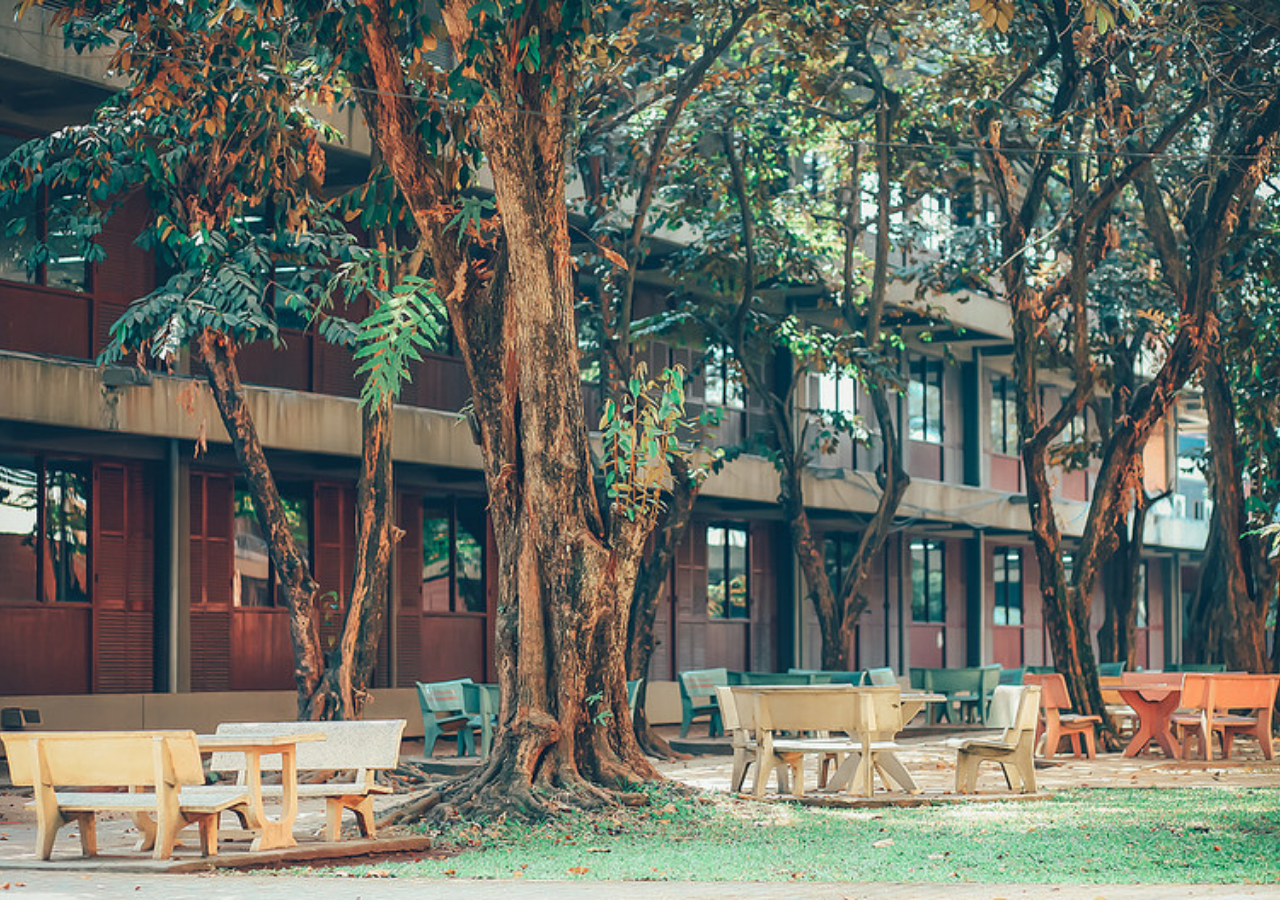
<file: src/index.html>
<html>

<head>
  <title>HCMUTE - Trường Đaị học Sư phạm Kỹ thuật</title>
  <link rel="shortcut icon" type="image/png" href="//hcmute.edu.vn/Resources/Imagephoto/logo.png" />
  <link href="//fonts.googleapis.com/css?family=Oswald:300" rel="stylesheet" type="text/css">
  <script src="https://code.jquery.com/jquery-3.2.1.min.js" integrity="sha256-hwg4gsxgFZhOsEEamdOYGBf13FyQuiTwlAQgxVSNgt4="
    crossorigin="anonymous"></script>
  <link href="https://maxcdn.bootstrapcdn.com/bootstrap/3.3.7/css/bootstrap.min.css" rel="stylesheet">
  <script type="text/javascript" src="https://connect.facebook.net/vi_VN/sdk.js"></script>
  <link type="text/css" rel="stylesheet" href="https://www.blogger.com/static/v1/widgets/124887373-widget_css_bundle.css">
  <link type="text/css" rel="stylesheet" href="https://www.blogger.com/dyn-css/authorization.css?targetBlogID=7631169550871736396&amp;zx=ced95ae3-0548-4db6-bb6b-0bf64b939d6b">
  <link rel="stylesheet" href="../assets/css/index.css">
  <style>
    .pagination .current {
      /*background: #222 !important;*/
      color: #fff !important;
      /*font-size: 14px !important;*/
      font-weight: bold;
      padding: 10px 15px !important;
    }

    .pagination li {
      /*padding: 10px 15px;*/
    }

    .pagination a {
      padding: 10px 15px !important;
      background-color: #AD4220 !important;
      font-weight: 700 !important;
      color: #fff !important;
    }

    .pagination a:hover {
      padding: 10px 15px !important;
      background: #222 !important;
      color: #fff !important;
    }

    .ngx-pagination {
      padding-left: 0px
    }
  </style>
</head>

<body>

  <main-root>
    <i class="fa fa-spinner" aria-hidden="true"></i>
  </main-root>
</body>

</html>
</file>
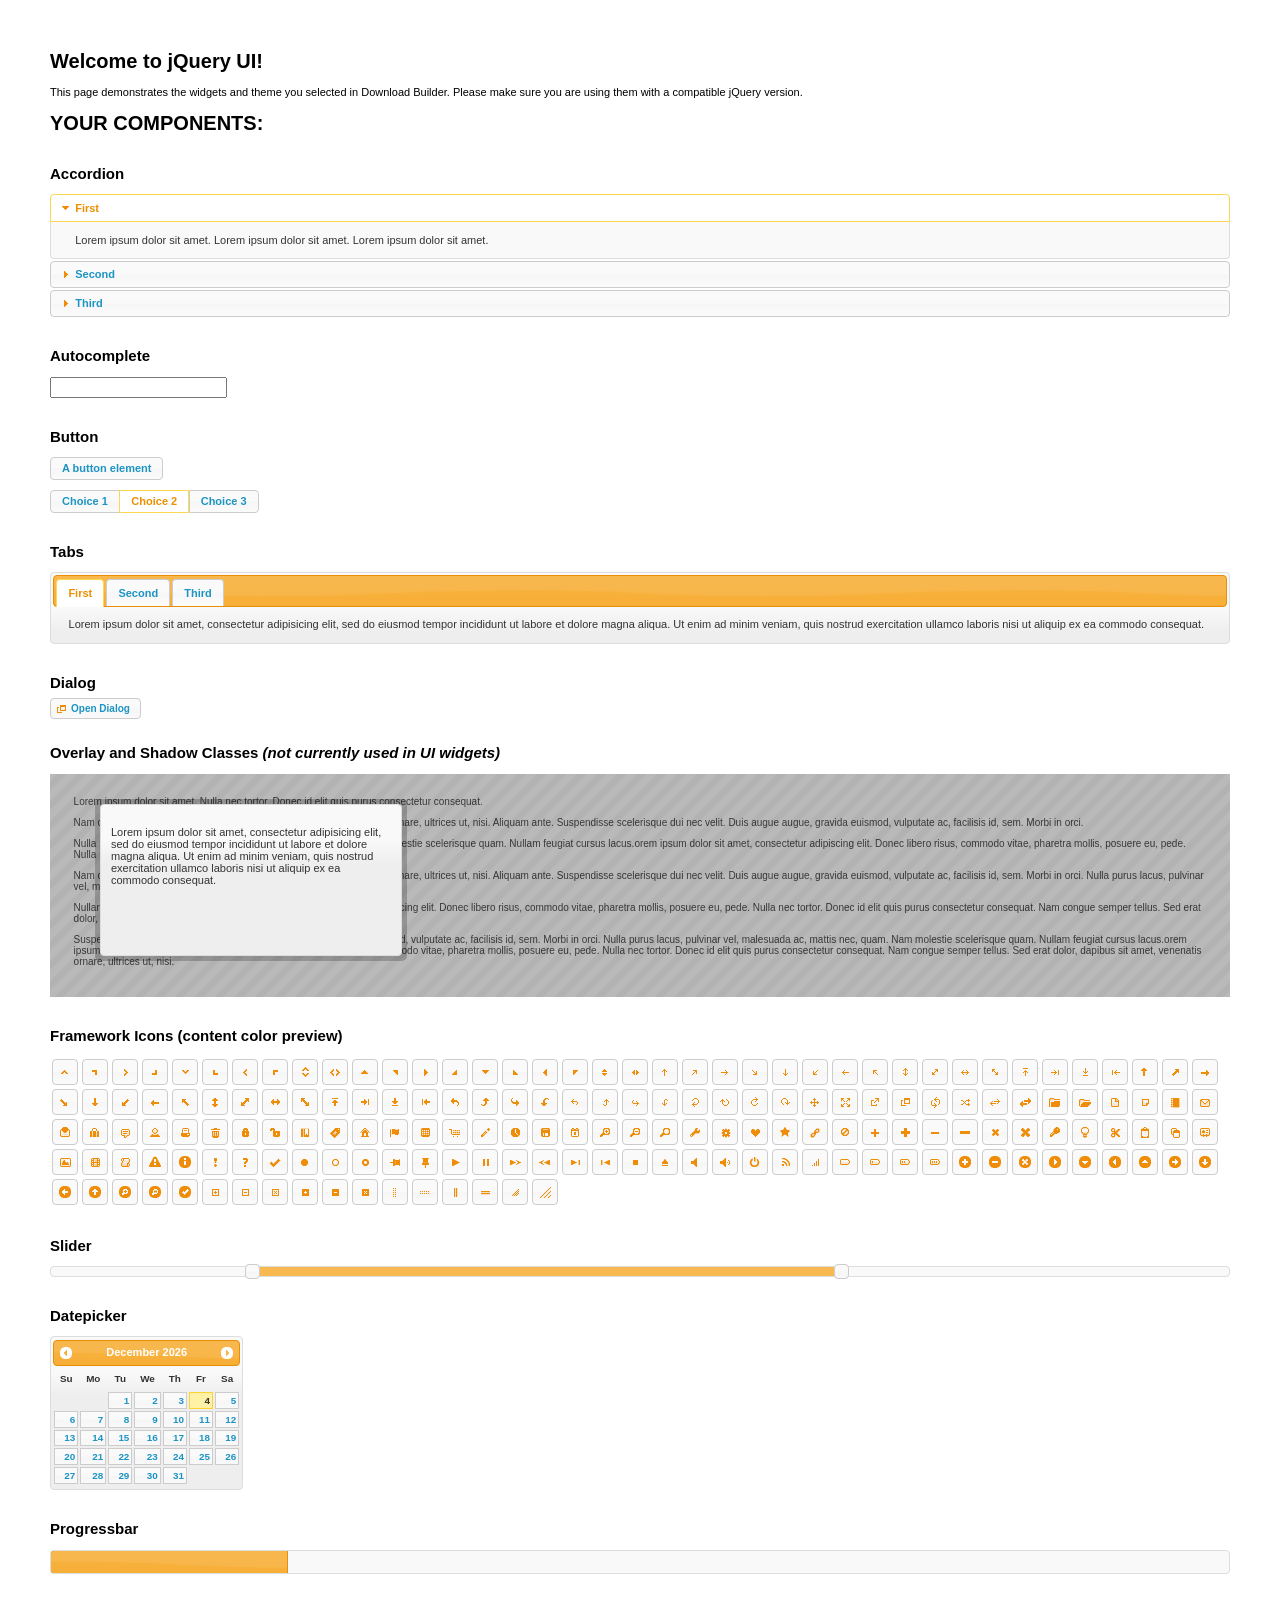
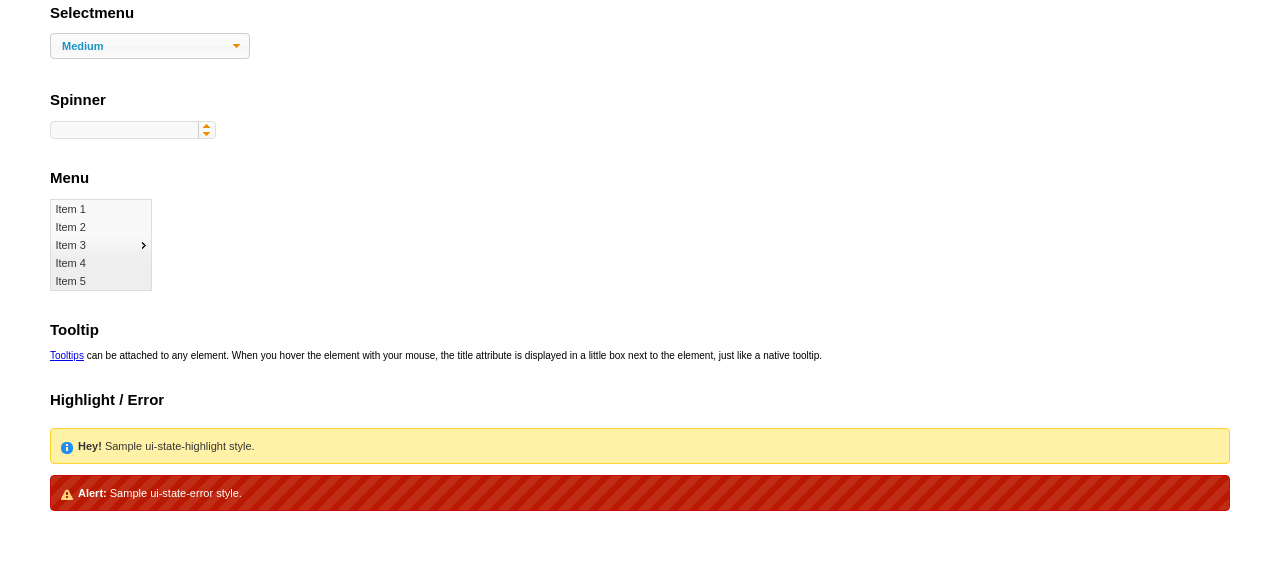
<file: assets/plugins/jquery-ui/index.html>
<!doctype html>
<html lang="us">
<head>
	<meta charset="utf-8">
	<title>jQuery UI Example Page</title>
	<link href="jquery-ui.css" rel="stylesheet">
	<style>
	body{
		font: 62.5% "Trebuchet MS", sans-serif;
		margin: 50px;
	}
	.demoHeaders {
		margin-top: 2em;
	}
	#dialog-link {
		padding: .4em 1em .4em 20px;
		text-decoration: none;
		position: relative;
	}
	#dialog-link span.ui-icon {
		margin: 0 5px 0 0;
		position: absolute;
		left: .2em;
		top: 50%;
		margin-top: -8px;
	}
	#icons {
		margin: 0;
		padding: 0;
	}
	#icons li {
		margin: 2px;
		position: relative;
		padding: 4px 0;
		cursor: pointer;
		float: left;
		list-style: none;
	}
	#icons span.ui-icon {
		float: left;
		margin: 0 4px;
	}
	.fakewindowcontain .ui-widget-overlay {
		position: absolute;
	}
	select {
		width: 200px;
	}
	</style>
</head>
<body>

<h1>Welcome to jQuery UI!</h1>

<div class="ui-widget">
	<p>This page demonstrates the widgets and theme you selected in Download Builder. Please make sure you are using them with a compatible jQuery version.</p>
</div>

<h1>YOUR COMPONENTS:</h1>


<!-- Accordion -->
<h2 class="demoHeaders">Accordion</h2>
<div id="accordion">
	<h3>First</h3>
	<div>Lorem ipsum dolor sit amet. Lorem ipsum dolor sit amet. Lorem ipsum dolor sit amet.</div>
	<h3>Second</h3>
	<div>Phasellus mattis tincidunt nibh.</div>
	<h3>Third</h3>
	<div>Nam dui erat, auctor a, dignissim quis.</div>
</div>



<!-- Autocomplete -->
<h2 class="demoHeaders">Autocomplete</h2>
<div>
	<input id="autocomplete" title="type &quot;a&quot;">
</div>



<!-- Button -->
<h2 class="demoHeaders">Button</h2>
<button id="button">A button element</button>
<form style="margin-top: 1em;">
	<div id="radioset">
		<input type="radio" id="radio1" name="radio"><label for="radio1">Choice 1</label>
		<input type="radio" id="radio2" name="radio" checked="checked"><label for="radio2">Choice 2</label>
		<input type="radio" id="radio3" name="radio"><label for="radio3">Choice 3</label>
	</div>
</form>



<!-- Tabs -->
<h2 class="demoHeaders">Tabs</h2>
<div id="tabs">
	<ul>
		<li><a href="#tabs-1">First</a></li>
		<li><a href="#tabs-2">Second</a></li>
		<li><a href="#tabs-3">Third</a></li>
	</ul>
	<div id="tabs-1">Lorem ipsum dolor sit amet, consectetur adipisicing elit, sed do eiusmod tempor incididunt ut labore et dolore magna aliqua. Ut enim ad minim veniam, quis nostrud exercitation ullamco laboris nisi ut aliquip ex ea commodo consequat.</div>
	<div id="tabs-2">Phasellus mattis tincidunt nibh. Cras orci urna, blandit id, pretium vel, aliquet ornare, felis. Maecenas scelerisque sem non nisl. Fusce sed lorem in enim dictum bibendum.</div>
	<div id="tabs-3">Nam dui erat, auctor a, dignissim quis, sollicitudin eu, felis. Pellentesque nisi urna, interdum eget, sagittis et, consequat vestibulum, lacus. Mauris porttitor ullamcorper augue.</div>
</div>



<!-- Dialog NOTE: Dialog is not generated by UI in this demo so it can be visually styled in themeroller-->
<h2 class="demoHeaders">Dialog</h2>
<p><a href="#" id="dialog-link" class="ui-state-default ui-corner-all"><span class="ui-icon ui-icon-newwin"></span>Open Dialog</a></p>

<h2 class="demoHeaders">Overlay and Shadow Classes <em>(not currently used in UI widgets)</em></h2>
<div style="position: relative; width: 96%; height: 200px; padding:1% 2%; overflow:hidden;" class="fakewindowcontain">
	<p>Lorem ipsum dolor sit amet,  Nulla nec tortor. Donec id elit quis purus consectetur consequat. </p><p>Nam congue semper tellus. Sed erat dolor, dapibus sit amet, venenatis ornare, ultrices ut, nisi. Aliquam ante. Suspendisse scelerisque dui nec velit. Duis augue augue, gravida euismod, vulputate ac, facilisis id, sem. Morbi in orci. </p><p>Nulla purus lacus, pulvinar vel, malesuada ac, mattis nec, quam. Nam molestie scelerisque quam. Nullam feugiat cursus lacus.orem ipsum dolor sit amet, consectetur adipiscing elit. Donec libero risus, commodo vitae, pharetra mollis, posuere eu, pede. Nulla nec tortor. Donec id elit quis purus consectetur consequat. </p><p>Nam congue semper tellus. Sed erat dolor, dapibus sit amet, venenatis ornare, ultrices ut, nisi. Aliquam ante. Suspendisse scelerisque dui nec velit. Duis augue augue, gravida euismod, vulputate ac, facilisis id, sem. Morbi in orci. Nulla purus lacus, pulvinar vel, malesuada ac, mattis nec, quam. Nam molestie scelerisque quam. </p><p>Nullam feugiat cursus lacus.orem ipsum dolor sit amet, consectetur adipiscing elit. Donec libero risus, commodo vitae, pharetra mollis, posuere eu, pede. Nulla nec tortor. Donec id elit quis purus consectetur consequat. Nam congue semper tellus. Sed erat dolor, dapibus sit amet, venenatis ornare, ultrices ut, nisi. Aliquam ante. </p><p>Suspendisse scelerisque dui nec velit. Duis augue augue, gravida euismod, vulputate ac, facilisis id, sem. Morbi in orci. Nulla purus lacus, pulvinar vel, malesuada ac, mattis nec, quam. Nam molestie scelerisque quam. Nullam feugiat cursus lacus.orem ipsum dolor sit amet, consectetur adipiscing elit. Donec libero risus, commodo vitae, pharetra mollis, posuere eu, pede. Nulla nec tortor. Donec id elit quis purus consectetur consequat. Nam congue semper tellus. Sed erat dolor, dapibus sit amet, venenatis ornare, ultrices ut, nisi. </p>

	<!-- ui-dialog -->
	<div class="ui-overlay"><div class="ui-widget-overlay"></div><div class="ui-widget-shadow ui-corner-all" style="width: 302px; height: 152px; position: absolute; left: 50px; top: 30px;"></div></div>
	<div style="position: absolute; width: 280px; height: 130px;left: 50px; top: 30px; padding: 10px;" class="ui-widget ui-widget-content ui-corner-all">
		<div class="ui-dialog-content ui-widget-content" style="background: none; border: 0;">
			<p>Lorem ipsum dolor sit amet, consectetur adipisicing elit, sed do eiusmod tempor incididunt ut labore et dolore magna aliqua. Ut enim ad minim veniam, quis nostrud exercitation ullamco laboris nisi ut aliquip ex ea commodo consequat.</p>
		</div>
	</div>

</div>

<!-- ui-dialog -->
<div id="dialog" title="Dialog Title">
	<p>Lorem ipsum dolor sit amet, consectetur adipisicing elit, sed do eiusmod tempor incididunt ut labore et dolore magna aliqua. Ut enim ad minim veniam, quis nostrud exercitation ullamco laboris nisi ut aliquip ex ea commodo consequat.</p>
</div>



<h2 class="demoHeaders">Framework Icons (content color preview)</h2>
<ul id="icons" class="ui-widget ui-helper-clearfix">
	<li class="ui-state-default ui-corner-all" title=".ui-icon-carat-1-n"><span class="ui-icon ui-icon-carat-1-n"></span></li>
	<li class="ui-state-default ui-corner-all" title=".ui-icon-carat-1-ne"><span class="ui-icon ui-icon-carat-1-ne"></span></li>
	<li class="ui-state-default ui-corner-all" title=".ui-icon-carat-1-e"><span class="ui-icon ui-icon-carat-1-e"></span></li>
	<li class="ui-state-default ui-corner-all" title=".ui-icon-carat-1-se"><span class="ui-icon ui-icon-carat-1-se"></span></li>
	<li class="ui-state-default ui-corner-all" title=".ui-icon-carat-1-s"><span class="ui-icon ui-icon-carat-1-s"></span></li>
	<li class="ui-state-default ui-corner-all" title=".ui-icon-carat-1-sw"><span class="ui-icon ui-icon-carat-1-sw"></span></li>
	<li class="ui-state-default ui-corner-all" title=".ui-icon-carat-1-w"><span class="ui-icon ui-icon-carat-1-w"></span></li>
	<li class="ui-state-default ui-corner-all" title=".ui-icon-carat-1-nw"><span class="ui-icon ui-icon-carat-1-nw"></span></li>
	<li class="ui-state-default ui-corner-all" title=".ui-icon-carat-2-n-s"><span class="ui-icon ui-icon-carat-2-n-s"></span></li>
	<li class="ui-state-default ui-corner-all" title=".ui-icon-carat-2-e-w"><span class="ui-icon ui-icon-carat-2-e-w"></span></li>
	<li class="ui-state-default ui-corner-all" title=".ui-icon-triangle-1-n"><span class="ui-icon ui-icon-triangle-1-n"></span></li>
	<li class="ui-state-default ui-corner-all" title=".ui-icon-triangle-1-ne"><span class="ui-icon ui-icon-triangle-1-ne"></span></li>
	<li class="ui-state-default ui-corner-all" title=".ui-icon-triangle-1-e"><span class="ui-icon ui-icon-triangle-1-e"></span></li>
	<li class="ui-state-default ui-corner-all" title=".ui-icon-triangle-1-se"><span class="ui-icon ui-icon-triangle-1-se"></span></li>
	<li class="ui-state-default ui-corner-all" title=".ui-icon-triangle-1-s"><span class="ui-icon ui-icon-triangle-1-s"></span></li>
	<li class="ui-state-default ui-corner-all" title=".ui-icon-triangle-1-sw"><span class="ui-icon ui-icon-triangle-1-sw"></span></li>
	<li class="ui-state-default ui-corner-all" title=".ui-icon-triangle-1-w"><span class="ui-icon ui-icon-triangle-1-w"></span></li>
	<li class="ui-state-default ui-corner-all" title=".ui-icon-triangle-1-nw"><span class="ui-icon ui-icon-triangle-1-nw"></span></li>
	<li class="ui-state-default ui-corner-all" title=".ui-icon-triangle-2-n-s"><span class="ui-icon ui-icon-triangle-2-n-s"></span></li>
	<li class="ui-state-default ui-corner-all" title=".ui-icon-triangle-2-e-w"><span class="ui-icon ui-icon-triangle-2-e-w"></span></li>
	<li class="ui-state-default ui-corner-all" title=".ui-icon-arrow-1-n"><span class="ui-icon ui-icon-arrow-1-n"></span></li>
	<li class="ui-state-default ui-corner-all" title=".ui-icon-arrow-1-ne"><span class="ui-icon ui-icon-arrow-1-ne"></span></li>
	<li class="ui-state-default ui-corner-all" title=".ui-icon-arrow-1-e"><span class="ui-icon ui-icon-arrow-1-e"></span></li>
	<li class="ui-state-default ui-corner-all" title=".ui-icon-arrow-1-se"><span class="ui-icon ui-icon-arrow-1-se"></span></li>
	<li class="ui-state-default ui-corner-all" title=".ui-icon-arrow-1-s"><span class="ui-icon ui-icon-arrow-1-s"></span></li>
	<li class="ui-state-default ui-corner-all" title=".ui-icon-arrow-1-sw"><span class="ui-icon ui-icon-arrow-1-sw"></span></li>
	<li class="ui-state-default ui-corner-all" title=".ui-icon-arrow-1-w"><span class="ui-icon ui-icon-arrow-1-w"></span></li>
	<li class="ui-state-default ui-corner-all" title=".ui-icon-arrow-1-nw"><span class="ui-icon ui-icon-arrow-1-nw"></span></li>
	<li class="ui-state-default ui-corner-all" title=".ui-icon-arrow-2-n-s"><span class="ui-icon ui-icon-arrow-2-n-s"></span></li>
	<li class="ui-state-default ui-corner-all" title=".ui-icon-arrow-2-ne-sw"><span class="ui-icon ui-icon-arrow-2-ne-sw"></span></li>
	<li class="ui-state-default ui-corner-all" title=".ui-icon-arrow-2-e-w"><span class="ui-icon ui-icon-arrow-2-e-w"></span></li>
	<li class="ui-state-default ui-corner-all" title=".ui-icon-arrow-2-se-nw"><span class="ui-icon ui-icon-arrow-2-se-nw"></span></li>
	<li class="ui-state-default ui-corner-all" title=".ui-icon-arrowstop-1-n"><span class="ui-icon ui-icon-arrowstop-1-n"></span></li>
	<li class="ui-state-default ui-corner-all" title=".ui-icon-arrowstop-1-e"><span class="ui-icon ui-icon-arrowstop-1-e"></span></li>
	<li class="ui-state-default ui-corner-all" title=".ui-icon-arrowstop-1-s"><span class="ui-icon ui-icon-arrowstop-1-s"></span></li>
	<li class="ui-state-default ui-corner-all" title=".ui-icon-arrowstop-1-w"><span class="ui-icon ui-icon-arrowstop-1-w"></span></li>
	<li class="ui-state-default ui-corner-all" title=".ui-icon-arrowthick-1-n"><span class="ui-icon ui-icon-arrowthick-1-n"></span></li>
	<li class="ui-state-default ui-corner-all" title=".ui-icon-arrowthick-1-ne"><span class="ui-icon ui-icon-arrowthick-1-ne"></span></li>
	<li class="ui-state-default ui-corner-all" title=".ui-icon-arrowthick-1-e"><span class="ui-icon ui-icon-arrowthick-1-e"></span></li>
	<li class="ui-state-default ui-corner-all" title=".ui-icon-arrowthick-1-se"><span class="ui-icon ui-icon-arrowthick-1-se"></span></li>
	<li class="ui-state-default ui-corner-all" title=".ui-icon-arrowthick-1-s"><span class="ui-icon ui-icon-arrowthick-1-s"></span></li>
	<li class="ui-state-default ui-corner-all" title=".ui-icon-arrowthick-1-sw"><span class="ui-icon ui-icon-arrowthick-1-sw"></span></li>
	<li class="ui-state-default ui-corner-all" title=".ui-icon-arrowthick-1-w"><span class="ui-icon ui-icon-arrowthick-1-w"></span></li>
	<li class="ui-state-default ui-corner-all" title=".ui-icon-arrowthick-1-nw"><span class="ui-icon ui-icon-arrowthick-1-nw"></span></li>
	<li class="ui-state-default ui-corner-all" title=".ui-icon-arrowthick-2-n-s"><span class="ui-icon ui-icon-arrowthick-2-n-s"></span></li>
	<li class="ui-state-default ui-corner-all" title=".ui-icon-arrowthick-2-ne-sw"><span class="ui-icon ui-icon-arrowthick-2-ne-sw"></span></li>
	<li class="ui-state-default ui-corner-all" title=".ui-icon-arrowthick-2-e-w"><span class="ui-icon ui-icon-arrowthick-2-e-w"></span></li>
	<li class="ui-state-default ui-corner-all" title=".ui-icon-arrowthick-2-se-nw"><span class="ui-icon ui-icon-arrowthick-2-se-nw"></span></li>
	<li class="ui-state-default ui-corner-all" title=".ui-icon-arrowthickstop-1-n"><span class="ui-icon ui-icon-arrowthickstop-1-n"></span></li>
	<li class="ui-state-default ui-corner-all" title=".ui-icon-arrowthickstop-1-e"><span class="ui-icon ui-icon-arrowthickstop-1-e"></span></li>
	<li class="ui-state-default ui-corner-all" title=".ui-icon-arrowthickstop-1-s"><span class="ui-icon ui-icon-arrowthickstop-1-s"></span></li>
	<li class="ui-state-default ui-corner-all" title=".ui-icon-arrowthickstop-1-w"><span class="ui-icon ui-icon-arrowthickstop-1-w"></span></li>
	<li class="ui-state-default ui-corner-all" title=".ui-icon-arrowreturnthick-1-w"><span class="ui-icon ui-icon-arrowreturnthick-1-w"></span></li>
	<li class="ui-state-default ui-corner-all" title=".ui-icon-arrowreturnthick-1-n"><span class="ui-icon ui-icon-arrowreturnthick-1-n"></span></li>
	<li class="ui-state-default ui-corner-all" title=".ui-icon-arrowreturnthick-1-e"><span class="ui-icon ui-icon-arrowreturnthick-1-e"></span></li>
	<li class="ui-state-default ui-corner-all" title=".ui-icon-arrowreturnthick-1-s"><span class="ui-icon ui-icon-arrowreturnthick-1-s"></span></li>
	<li class="ui-state-default ui-corner-all" title=".ui-icon-arrowreturn-1-w"><span class="ui-icon ui-icon-arrowreturn-1-w"></span></li>
	<li class="ui-state-default ui-corner-all" title=".ui-icon-arrowreturn-1-n"><span class="ui-icon ui-icon-arrowreturn-1-n"></span></li>
	<li class="ui-state-default ui-corner-all" title=".ui-icon-arrowreturn-1-e"><span class="ui-icon ui-icon-arrowreturn-1-e"></span></li>
	<li class="ui-state-default ui-corner-all" title=".ui-icon-arrowreturn-1-s"><span class="ui-icon ui-icon-arrowreturn-1-s"></span></li>
	<li class="ui-state-default ui-corner-all" title=".ui-icon-arrowrefresh-1-w"><span class="ui-icon ui-icon-arrowrefresh-1-w"></span></li>
	<li class="ui-state-default ui-corner-all" title=".ui-icon-arrowrefresh-1-n"><span class="ui-icon ui-icon-arrowrefresh-1-n"></span></li>
	<li class="ui-state-default ui-corner-all" title=".ui-icon-arrowrefresh-1-e"><span class="ui-icon ui-icon-arrowrefresh-1-e"></span></li>
	<li class="ui-state-default ui-corner-all" title=".ui-icon-arrowrefresh-1-s"><span class="ui-icon ui-icon-arrowrefresh-1-s"></span></li>
	<li class="ui-state-default ui-corner-all" title=".ui-icon-arrow-4"><span class="ui-icon ui-icon-arrow-4"></span></li>
	<li class="ui-state-default ui-corner-all" title=".ui-icon-arrow-4-diag"><span class="ui-icon ui-icon-arrow-4-diag"></span></li>
	<li class="ui-state-default ui-corner-all" title=".ui-icon-extlink"><span class="ui-icon ui-icon-extlink"></span></li>
	<li class="ui-state-default ui-corner-all" title=".ui-icon-newwin"><span class="ui-icon ui-icon-newwin"></span></li>
	<li class="ui-state-default ui-corner-all" title=".ui-icon-refresh"><span class="ui-icon ui-icon-refresh"></span></li>
	<li class="ui-state-default ui-corner-all" title=".ui-icon-shuffle"><span class="ui-icon ui-icon-shuffle"></span></li>
	<li class="ui-state-default ui-corner-all" title=".ui-icon-transfer-e-w"><span class="ui-icon ui-icon-transfer-e-w"></span></li>
	<li class="ui-state-default ui-corner-all" title=".ui-icon-transferthick-e-w"><span class="ui-icon ui-icon-transferthick-e-w"></span></li>
	<li class="ui-state-default ui-corner-all" title=".ui-icon-folder-collapsed"><span class="ui-icon ui-icon-folder-collapsed"></span></li>
	<li class="ui-state-default ui-corner-all" title=".ui-icon-folder-open"><span class="ui-icon ui-icon-folder-open"></span></li>
	<li class="ui-state-default ui-corner-all" title=".ui-icon-document"><span class="ui-icon ui-icon-document"></span></li>
	<li class="ui-state-default ui-corner-all" title=".ui-icon-document-b"><span class="ui-icon ui-icon-document-b"></span></li>
	<li class="ui-state-default ui-corner-all" title=".ui-icon-note"><span class="ui-icon ui-icon-note"></span></li>
	<li class="ui-state-default ui-corner-all" title=".ui-icon-mail-closed"><span class="ui-icon ui-icon-mail-closed"></span></li>
	<li class="ui-state-default ui-corner-all" title=".ui-icon-mail-open"><span class="ui-icon ui-icon-mail-open"></span></li>
	<li class="ui-state-default ui-corner-all" title=".ui-icon-suitcase"><span class="ui-icon ui-icon-suitcase"></span></li>
	<li class="ui-state-default ui-corner-all" title=".ui-icon-comment"><span class="ui-icon ui-icon-comment"></span></li>
	<li class="ui-state-default ui-corner-all" title=".ui-icon-person"><span class="ui-icon ui-icon-person"></span></li>
	<li class="ui-state-default ui-corner-all" title=".ui-icon-print"><span class="ui-icon ui-icon-print"></span></li>
	<li class="ui-state-default ui-corner-all" title=".ui-icon-trash"><span class="ui-icon ui-icon-trash"></span></li>
	<li class="ui-state-default ui-corner-all" title=".ui-icon-locked"><span class="ui-icon ui-icon-locked"></span></li>
	<li class="ui-state-default ui-corner-all" title=".ui-icon-unlocked"><span class="ui-icon ui-icon-unlocked"></span></li>
	<li class="ui-state-default ui-corner-all" title=".ui-icon-bookmark"><span class="ui-icon ui-icon-bookmark"></span></li>
	<li class="ui-state-default ui-corner-all" title=".ui-icon-tag"><span class="ui-icon ui-icon-tag"></span></li>
	<li class="ui-state-default ui-corner-all" title=".ui-icon-home"><span class="ui-icon ui-icon-home"></span></li>
	<li class="ui-state-default ui-corner-all" title=".ui-icon-flag"><span class="ui-icon ui-icon-flag"></span></li>
	<li class="ui-state-default ui-corner-all" title=".ui-icon-calculator"><span class="ui-icon ui-icon-calculator"></span></li>
	<li class="ui-state-default ui-corner-all" title=".ui-icon-cart"><span class="ui-icon ui-icon-cart"></span></li>
	<li class="ui-state-default ui-corner-all" title=".ui-icon-pencil"><span class="ui-icon ui-icon-pencil"></span></li>
	<li class="ui-state-default ui-corner-all" title=".ui-icon-clock"><span class="ui-icon ui-icon-clock"></span></li>
	<li class="ui-state-default ui-corner-all" title=".ui-icon-disk"><span class="ui-icon ui-icon-disk"></span></li>
	<li class="ui-state-default ui-corner-all" title=".ui-icon-calendar"><span class="ui-icon ui-icon-calendar"></span></li>
	<li class="ui-state-default ui-corner-all" title=".ui-icon-zoomin"><span class="ui-icon ui-icon-zoomin"></span></li>
	<li class="ui-state-default ui-corner-all" title=".ui-icon-zoomout"><span class="ui-icon ui-icon-zoomout"></span></li>
	<li class="ui-state-default ui-corner-all" title=".ui-icon-search"><span class="ui-icon ui-icon-search"></span></li>
	<li class="ui-state-default ui-corner-all" title=".ui-icon-wrench"><span class="ui-icon ui-icon-wrench"></span></li>
	<li class="ui-state-default ui-corner-all" title=".ui-icon-gear"><span class="ui-icon ui-icon-gear"></span></li>
	<li class="ui-state-default ui-corner-all" title=".ui-icon-heart"><span class="ui-icon ui-icon-heart"></span></li>
	<li class="ui-state-default ui-corner-all" title=".ui-icon-star"><span class="ui-icon ui-icon-star"></span></li>
	<li class="ui-state-default ui-corner-all" title=".ui-icon-link"><span class="ui-icon ui-icon-link"></span></li>
	<li class="ui-state-default ui-corner-all" title=".ui-icon-cancel"><span class="ui-icon ui-icon-cancel"></span></li>
	<li class="ui-state-default ui-corner-all" title=".ui-icon-plus"><span class="ui-icon ui-icon-plus"></span></li>
	<li class="ui-state-default ui-corner-all" title=".ui-icon-plusthick"><span class="ui-icon ui-icon-plusthick"></span></li>
	<li class="ui-state-default ui-corner-all" title=".ui-icon-minus"><span class="ui-icon ui-icon-minus"></span></li>
	<li class="ui-state-default ui-corner-all" title=".ui-icon-minusthick"><span class="ui-icon ui-icon-minusthick"></span></li>
	<li class="ui-state-default ui-corner-all" title=".ui-icon-close"><span class="ui-icon ui-icon-close"></span></li>
	<li class="ui-state-default ui-corner-all" title=".ui-icon-closethick"><span class="ui-icon ui-icon-closethick"></span></li>
	<li class="ui-state-default ui-corner-all" title=".ui-icon-key"><span class="ui-icon ui-icon-key"></span></li>
	<li class="ui-state-default ui-corner-all" title=".ui-icon-lightbulb"><span class="ui-icon ui-icon-lightbulb"></span></li>
	<li class="ui-state-default ui-corner-all" title=".ui-icon-scissors"><span class="ui-icon ui-icon-scissors"></span></li>
	<li class="ui-state-default ui-corner-all" title=".ui-icon-clipboard"><span class="ui-icon ui-icon-clipboard"></span></li>
	<li class="ui-state-default ui-corner-all" title=".ui-icon-copy"><span class="ui-icon ui-icon-copy"></span></li>
	<li class="ui-state-default ui-corner-all" title=".ui-icon-contact"><span class="ui-icon ui-icon-contact"></span></li>
	<li class="ui-state-default ui-corner-all" title=".ui-icon-image"><span class="ui-icon ui-icon-image"></span></li>
	<li class="ui-state-default ui-corner-all" title=".ui-icon-video"><span class="ui-icon ui-icon-video"></span></li>
	<li class="ui-state-default ui-corner-all" title=".ui-icon-script"><span class="ui-icon ui-icon-script"></span></li>
	<li class="ui-state-default ui-corner-all" title=".ui-icon-alert"><span class="ui-icon ui-icon-alert"></span></li>
	<li class="ui-state-default ui-corner-all" title=".ui-icon-info"><span class="ui-icon ui-icon-info"></span></li>
	<li class="ui-state-default ui-corner-all" title=".ui-icon-notice"><span class="ui-icon ui-icon-notice"></span></li>
	<li class="ui-state-default ui-corner-all" title=".ui-icon-help"><span class="ui-icon ui-icon-help"></span></li>
	<li class="ui-state-default ui-corner-all" title=".ui-icon-check"><span class="ui-icon ui-icon-check"></span></li>
	<li class="ui-state-default ui-corner-all" title=".ui-icon-bullet"><span class="ui-icon ui-icon-bullet"></span></li>
	<li class="ui-state-default ui-corner-all" title=".ui-icon-radio-off"><span class="ui-icon ui-icon-radio-off"></span></li>
	<li class="ui-state-default ui-corner-all" title=".ui-icon-radio-on"><span class="ui-icon ui-icon-radio-on"></span></li>
	<li class="ui-state-default ui-corner-all" title=".ui-icon-pin-w"><span class="ui-icon ui-icon-pin-w"></span></li>
	<li class="ui-state-default ui-corner-all" title=".ui-icon-pin-s"><span class="ui-icon ui-icon-pin-s"></span></li>
	<li class="ui-state-default ui-corner-all" title=".ui-icon-play"><span class="ui-icon ui-icon-play"></span></li>
	<li class="ui-state-default ui-corner-all" title=".ui-icon-pause"><span class="ui-icon ui-icon-pause"></span></li>
	<li class="ui-state-default ui-corner-all" title=".ui-icon-seek-next"><span class="ui-icon ui-icon-seek-next"></span></li>
	<li class="ui-state-default ui-corner-all" title=".ui-icon-seek-prev"><span class="ui-icon ui-icon-seek-prev"></span></li>
	<li class="ui-state-default ui-corner-all" title=".ui-icon-seek-end"><span class="ui-icon ui-icon-seek-end"></span></li>
	<li class="ui-state-default ui-corner-all" title=".ui-icon-seek-first"><span class="ui-icon ui-icon-seek-first"></span></li>
	<li class="ui-state-default ui-corner-all" title=".ui-icon-stop"><span class="ui-icon ui-icon-stop"></span></li>
	<li class="ui-state-default ui-corner-all" title=".ui-icon-eject"><span class="ui-icon ui-icon-eject"></span></li>
	<li class="ui-state-default ui-corner-all" title=".ui-icon-volume-off"><span class="ui-icon ui-icon-volume-off"></span></li>
	<li class="ui-state-default ui-corner-all" title=".ui-icon-volume-on"><span class="ui-icon ui-icon-volume-on"></span></li>
	<li class="ui-state-default ui-corner-all" title=".ui-icon-power"><span class="ui-icon ui-icon-power"></span></li>
	<li class="ui-state-default ui-corner-all" title=".ui-icon-signal-diag"><span class="ui-icon ui-icon-signal-diag"></span></li>
	<li class="ui-state-default ui-corner-all" title=".ui-icon-signal"><span class="ui-icon ui-icon-signal"></span></li>
	<li class="ui-state-default ui-corner-all" title=".ui-icon-battery-0"><span class="ui-icon ui-icon-battery-0"></span></li>
	<li class="ui-state-default ui-corner-all" title=".ui-icon-battery-1"><span class="ui-icon ui-icon-battery-1"></span></li>
	<li class="ui-state-default ui-corner-all" title=".ui-icon-battery-2"><span class="ui-icon ui-icon-battery-2"></span></li>
	<li class="ui-state-default ui-corner-all" title=".ui-icon-battery-3"><span class="ui-icon ui-icon-battery-3"></span></li>
	<li class="ui-state-default ui-corner-all" title=".ui-icon-circle-plus"><span class="ui-icon ui-icon-circle-plus"></span></li>
	<li class="ui-state-default ui-corner-all" title=".ui-icon-circle-minus"><span class="ui-icon ui-icon-circle-minus"></span></li>
	<li class="ui-state-default ui-corner-all" title=".ui-icon-circle-close"><span class="ui-icon ui-icon-circle-close"></span></li>
	<li class="ui-state-default ui-corner-all" title=".ui-icon-circle-triangle-e"><span class="ui-icon ui-icon-circle-triangle-e"></span></li>
	<li class="ui-state-default ui-corner-all" title=".ui-icon-circle-triangle-s"><span class="ui-icon ui-icon-circle-triangle-s"></span></li>
	<li class="ui-state-default ui-corner-all" title=".ui-icon-circle-triangle-w"><span class="ui-icon ui-icon-circle-triangle-w"></span></li>
	<li class="ui-state-default ui-corner-all" title=".ui-icon-circle-triangle-n"><span class="ui-icon ui-icon-circle-triangle-n"></span></li>
	<li class="ui-state-default ui-corner-all" title=".ui-icon-circle-arrow-e"><span class="ui-icon ui-icon-circle-arrow-e"></span></li>
	<li class="ui-state-default ui-corner-all" title=".ui-icon-circle-arrow-s"><span class="ui-icon ui-icon-circle-arrow-s"></span></li>
	<li class="ui-state-default ui-corner-all" title=".ui-icon-circle-arrow-w"><span class="ui-icon ui-icon-circle-arrow-w"></span></li>
	<li class="ui-state-default ui-corner-all" title=".ui-icon-circle-arrow-n"><span class="ui-icon ui-icon-circle-arrow-n"></span></li>
	<li class="ui-state-default ui-corner-all" title=".ui-icon-circle-zoomin"><span class="ui-icon ui-icon-circle-zoomin"></span></li>
	<li class="ui-state-default ui-corner-all" title=".ui-icon-circle-zoomout"><span class="ui-icon ui-icon-circle-zoomout"></span></li>
	<li class="ui-state-default ui-corner-all" title=".ui-icon-circle-check"><span class="ui-icon ui-icon-circle-check"></span></li>
	<li class="ui-state-default ui-corner-all" title=".ui-icon-circlesmall-plus"><span class="ui-icon ui-icon-circlesmall-plus"></span></li>
	<li class="ui-state-default ui-corner-all" title=".ui-icon-circlesmall-minus"><span class="ui-icon ui-icon-circlesmall-minus"></span></li>
	<li class="ui-state-default ui-corner-all" title=".ui-icon-circlesmall-close"><span class="ui-icon ui-icon-circlesmall-close"></span></li>
	<li class="ui-state-default ui-corner-all" title=".ui-icon-squaresmall-plus"><span class="ui-icon ui-icon-squaresmall-plus"></span></li>
	<li class="ui-state-default ui-corner-all" title=".ui-icon-squaresmall-minus"><span class="ui-icon ui-icon-squaresmall-minus"></span></li>
	<li class="ui-state-default ui-corner-all" title=".ui-icon-squaresmall-close"><span class="ui-icon ui-icon-squaresmall-close"></span></li>
	<li class="ui-state-default ui-corner-all" title=".ui-icon-grip-dotted-vertical"><span class="ui-icon ui-icon-grip-dotted-vertical"></span></li>
	<li class="ui-state-default ui-corner-all" title=".ui-icon-grip-dotted-horizontal"><span class="ui-icon ui-icon-grip-dotted-horizontal"></span></li>
	<li class="ui-state-default ui-corner-all" title=".ui-icon-grip-solid-vertical"><span class="ui-icon ui-icon-grip-solid-vertical"></span></li>
	<li class="ui-state-default ui-corner-all" title=".ui-icon-grip-solid-horizontal"><span class="ui-icon ui-icon-grip-solid-horizontal"></span></li>
	<li class="ui-state-default ui-corner-all" title=".ui-icon-gripsmall-diagonal-se"><span class="ui-icon ui-icon-gripsmall-diagonal-se"></span></li>
	<li class="ui-state-default ui-corner-all" title=".ui-icon-grip-diagonal-se"><span class="ui-icon ui-icon-grip-diagonal-se"></span></li>
</ul>


<!-- Slider -->
<h2 class="demoHeaders">Slider</h2>
<div id="slider"></div>



<!-- Datepicker -->
<h2 class="demoHeaders">Datepicker</h2>
<div id="datepicker"></div>



<!-- Progressbar -->
<h2 class="demoHeaders">Progressbar</h2>
<div id="progressbar"></div>



<!-- Progressbar -->
<h2 class="demoHeaders">Selectmenu</h2>
<select id="selectmenu">
	<option>Slower</option>
	<option>Slow</option>
	<option selected="selected">Medium</option>
	<option>Fast</option>
	<option>Faster</option>
</select>



<!-- Spinner -->
<h2 class="demoHeaders">Spinner</h2>
<input id="spinner">



<!-- Menu -->
<h2 class="demoHeaders">Menu</h2>
<ul style="width:100px;" id="menu">
	<li>Item 1</li>
	<li>Item 2</li>
	<li>Item 3
		<ul>
			<li>Item 3-1</li>
			<li>Item 3-2</li>
			<li>Item 3-3</li>
			<li>Item 3-4</li>
			<li>Item 3-5</li>
		</ul>
	</li>
	<li>Item 4</li>
	<li>Item 5</li>
</ul>



<!-- Tooltip -->
<h2 class="demoHeaders">Tooltip</h2>
<p id="tooltip">
	<a href="#" title="That&apos;s what this widget is">Tooltips</a> can be attached to any element. When you hover
the element with your mouse, the title attribute is displayed in a little box next to the element, just like a native tooltip.
</p>


<!-- Highlight / Error -->
<h2 class="demoHeaders">Highlight / Error</h2>
<div class="ui-widget">
	<div class="ui-state-highlight ui-corner-all" style="margin-top: 20px; padding: 0 .7em;">
		<p><span class="ui-icon ui-icon-info" style="float: left; margin-right: .3em;"></span>
		<strong>Hey!</strong> Sample ui-state-highlight style.</p>
	</div>
</div>
<br>
<div class="ui-widget">
	<div class="ui-state-error ui-corner-all" style="padding: 0 .7em;">
		<p><span class="ui-icon ui-icon-alert" style="float: left; margin-right: .3em;"></span>
		<strong>Alert:</strong> Sample ui-state-error style.</p>
	</div>
</div>

<script src="external/jquery/jquery.js"></script>
<script src="jquery-ui.js"></script>
<script>

$( "#accordion" ).accordion();



var availableTags = [
	"ActionScript",
	"AppleScript",
	"Asp",
	"BASIC",
	"C",
	"C++",
	"Clojure",
	"COBOL",
	"ColdFusion",
	"Erlang",
	"Fortran",
	"Groovy",
	"Haskell",
	"Java",
	"JavaScript",
	"Lisp",
	"Perl",
	"PHP",
	"Python",
	"Ruby",
	"Scala",
	"Scheme"
];
$( "#autocomplete" ).autocomplete({
	source: availableTags
});



$( "#button" ).button();
$( "#radioset" ).buttonset();



$( "#tabs" ).tabs();



$( "#dialog" ).dialog({
	autoOpen: false,
	width: 400,
	buttons: [
		{
			text: "Ok",
			click: function() {
				$( this ).dialog( "close" );
			}
		},
		{
			text: "Cancel",
			click: function() {
				$( this ).dialog( "close" );
			}
		}
	]
});

// Link to open the dialog
$( "#dialog-link" ).click(function( event ) {
	$( "#dialog" ).dialog( "open" );
	event.preventDefault();
});



$( "#datepicker" ).datepicker({
	inline: true
});



$( "#slider" ).slider({
	range: true,
	values: [ 17, 67 ]
});



$( "#progressbar" ).progressbar({
	value: 20
});



$( "#spinner" ).spinner();



$( "#menu" ).menu();



$( "#tooltip" ).tooltip();



$( "#selectmenu" ).selectmenu();


// Hover states on the static widgets
$( "#dialog-link, #icons li" ).hover(
	function() {
		$( this ).addClass( "ui-state-hover" );
	},
	function() {
		$( this ).removeClass( "ui-state-hover" );
	}
);
</script>
</body>
</html>
</file>
<file: assets/css/index.css>
li{
            list-style: none;
        }
        body#layout .header_right,
        .status-msg-wrap,
        body#layout .socials,
        #navbar,
        .date-header,
        .feed-links,
        .post-location,
        .post-icons {
            display: none !important;
        }
        
        body#layout #header-wrapper {
            min-height: 0px;
            width: 40%;
            margin-top: 47px;
        }
        
        body#layout div.topimg {
            float: left;
            width: 100%
        }
        
        body#layout .Blog .widget-content {
            height: 16em;
            width: 60%;
            float: left;
        }
        
        body#layout #sidebar-wrapper {
            overflow: visible;
            float: right;
            width: 37%;
        }
        
        .section,
        .widget,
        .widget-content,
        .widget ul,
        .widget li,
        body,
        h1,
        h2,
        h3,
        h4,
        h5,
        ul,
        li,
        a,
        p,
        span,
        img,
        dd {
            border: medium none;
            list-: none outside none;
            margin: 0;
            outline: medium none;
            padding: 0;
            text-decoration: none;
        }
        
        body {
            background: #fff url(../images/background-2.jpg) no-repeat center;
            color: #666666;
            font: 400 13px/1.6 Arial, "HelveticaNeue", "Helvetica Neue", Helvetica, Arial, sans-serif;
            word-wrap: break-word;
            background-size: cover
        }
        
        a {
            color: #E74C3C;
        }
        
        a:hover {
            color: #888888;
        }
        
        h1,
        h2,
        h3,
        h4,
        h5 {
            font-family: "Oswald", Georgia, "Times New Roman", Times, serif;
            font-weight: normal;
            line-height: inherit;
        }
        
        .top_wrapper {
            margin-bottom: 27px;
        }
        
        #header-wrapper {
            background: #333333;
            padding-top: 13px;
            position: relative;
            z-index: 100;
            background: rgba(0, 0, 0, 0.3);
        }
        
        #header {
            float: left;
            margin-right: 20px;
        }
        
        #header,
        #header a {
            color: #FFFFFF;
        }
        
        #header h1 {
            font-size: 30px;
        }
        
        #header img {
            max-height: 50px;
            width: auto;
            padding: 5px 0 0 5px;
        }
        
        #top_menu {
            margin-top: -18px;
            position: absolute;
            right: 20px;
            top: 50%;
        }
        
        .sf-menu.hide {
            display: none;
        }
        
        .select_menu {
            cursor: pointer;
            display: none;
            font-size: 12px;
            height: 3em;
            line-height: 3em;
            margin: 0;
            padding-left: 10px;
            position: relative;
            width: 100%;
            z-index: 10;
        }
        
        #top_menu span.nav_select {
            -moz-box-sizing: border-box;
            background: url("https://lh3.googleusercontent.com/-kuwjHwxHU5M/UcPx9Rf6hYI/AAAAAAAAB5s/kBvMLWkeLz4/s32/button_gray.png") repeat-x scroll center bottom #FFFFFF;
            border-radius: 2px;
            box-shadow: 0 1px 1px rgba(0, 0, 0, 0.3);
            display: none;
            font-size: 12px;
            height: 3em;
            left: 0;
            line-height: 3em;
            padding: 0 1em;
            position: absolute;
            text-shadow: 0 1px 1px #FFFFFF;
            top: 0;
            width: 100%;
            z-index: 1;
        }
        
        #top_menu span.nav_select span.menu_icon_wrapper {
            background: url("https://lh6.googleusercontent.com/-VHd-MUXwJmQ/UcPx8zFDwjI/AAAAAAAAB5Y/qY_VtSSDbT8/s32/button.png") repeat-x scroll center bottom #E74C3C;
            border-bottom-right-radius: 2px;
            border-top-right-radius: 2px;
            font-size: 12px;
            height: 3em;
            position: absolute;
            right: 0;
            top: 0;
            width: 3em;
            display: none;
        }
        
        #top_menu span.nav_select span.menu_icon_wrapper span.menu_icon {
            background: url("https://lh6.googleusercontent.com/-pQJha9_ywEA/UcPyAHqGh9I/AAAAAAAAB7A/O0_qVLEac8g/s15/menu_icon.png") no-repeat scroll center center rgba(0, 0, 0, 0);
            height: 100%;
            left: 0;
            position: absolute;
            top: 0;
            width: 100%;
            display: none;
        }
        
        .header_search {
            -moz-user-select: none;
            float: right;
            margin-left: 5px;
            padding-top: 5px;
        }
        
        .header_search .search_zoom {
            background: url(//2.bp.blogspot.com/-ZD7fvpp4ks0/U5oONzA2ByI/AAAAAAAAAbY/WE2fXMgG5P8/s1600/search-icon.png) 4px center no-repeat;
            cursor: pointer;
            float: right;
            height: 28px;
            width: 30px;
        }
        
        .header_search .search_zoom.close {
            background-position: 0 100%;
        }
        
        .header_search .search_box {
            display: none;
            height: 36px;
            margin-top: -17px;
            position: absolute;
            right: 40px;
            top: 50%;
            width: 200px;
        }
        
        .header_search .search_box.show {
            display: block;
        }
        
        .header_search .search_box input.search_input {
            height: 36px;
            line-height: 32px;
            padding: 0 10px;
            width: 100%;
        }
        
        .sf-menu,
        .sf-menu * {
            list-: none outside none;
            margin: 0;
            padding: 0;
        }
        
        .sf-menu {
            line-height: 1;
        }
        
        .sf-menu ul {
            position: absolute;
            top: -999em;
            width: 15em;
        }
        
        .sf-menu ul li {
            width: 100%;
        }
        
        .sf-menu li:hover {
            visibility: inherit;
        }
        
        .sf-menu li {
            float: left;
            margin-right: 5px;
            position: relative;
        }
        
        .sf-menu a {
            display: block;
            position: relative;
        }
        
        .sf-menu li:hover ul,
        .sf-menu li.sfHover ul {
            left: 0;
            top: 3.1em;
            z-index: 99;
        }
        
        ul.sf-menu li:hover li ul,
        ul.sf-menu li.sfHover li ul {
            top: -999em;
        }
        
        ul.sf-menu li li:hover ul,
        ul.sf-menu li li.sfHover ul {
            left: 15em;
            padding-top: 0;
            top: 0;
        }
        
        ul.sf-menu li li:hover li ul,
        ul.sf-menu li li.sfHover li ul {
            top: -999em;
        }
        
        ul.sf-menu li li li:hover ul,
        ul.sf-menu li li li.sfHover ul {
            left: 10em;
            top: 0;
        }
        
        .sf-menu {
            float: left;
        }
        
        .sf-menu a {
            padding: 0.9em 1em;
            text-decoration: none;
        }
        
        .sf-menu a,
        .sf-menu a:visited {
            border-radius: 2px;
            color: #E8F0F3;
            font-weight: bold;
            line-height: 1em;
            outline: medium none;
            padding: 1em;
            text-shadow: 0 1px 1px rgba(0, 0, 0, 0.3);
        }
        
        .sf-menu li {
            border-radius: 2px;
        }
        
        .sf-menu li li {
            background: none repeat scroll 0 0 #FFFFFF;
            border-bottom: 1px solid #EAEAEA;
            border-radius: 0;
        }
        
        .sf-menu li:first-child {
            border-top-left-radius: 4px;
            border-top-right-radius: 4px;
        }
        
        .sf-menu li:last-child {
            border: medium none;
            border-bottom-left-radius: 4px;
            border-bottom-right-radius: 4px;
        }
        
        .sf-menu li li a,
        .sf-menu li li a:visited {
            color: #666666;
            text-shadow: none;
        }
        
        .sf-menu>li.current-menu-ancestor>a,
        .sf-menu>li.current-menu-parent>a,
        .sf-menu>li.current-post-ancestor>a,
        .sf-menu>li.current-post-parent>a,
        .sf-menu>li.current-menu-item>a,
        .sf-menu>li.current_page_item>a,
        .sf-menu>li.current>a {
            color: #FFFFFF;
        }
        
        .sf-menu li:hover,
        .sf-menu li.sfHover {
            color: #FFFFFF;
            outline: 0 none;
        }
        
        .sf-menu>li:hover>a,
        .sf-menu>li.sfHover>a {
            color: #FFFFFF;
        }
        
        .sf-menu li li.current-menu-ancestor>a,
        .sf-menu li li.current-menu-parent>a,
        .sf-menu li li.current-post-ancestor>a,
        .sf-menu li li.current-post-parent>a,
        .sf-menu li li.current-menu-item a,
        .sf-menu li li.current_page_item a,
        .sf-menu li li.current a {
            background: none repeat scroll 0 0 #F0F0F0;
            box-shadow: none;
            color: #F4836A;
        }
        
        .sf-menu li li:hover,
        .sf-menu li li.sfHover {
            background: url("https://lh3.googleusercontent.com/-1QB3XFmdlYY/UcPyBWfyb4I/AAAAAAAAB74/ITrfhAVjwNI/s67/pattern.png") repeat-x scroll 0 0 #F9F9F9;
        }
        
        .sf-menu li li:hover a,
        .sf-menu li li.sfHover a {
            color: #333333;
        }
        
        .sf-menu a.sf-with-ul {
            min-width: 1px;
            padding-right: 1.7em;
        }
        
        .sf-sub-indicator {
            background: url("https://lh5.googleusercontent.com/-_c7cDyImAGY/UcPx8wd-mlI/AAAAAAAAB5c/EjJte4q0gF4/s110/arrows-ffffff.png") no-repeat scroll -10px -100px rgba(0, 0, 0, 0);
            display: block;
            height: 10px;
            overflow: hidden;
            position: absolute;
            right: 0.6em;
            text-indent: -999em;
            top: 1.05em;
            width: 10px;
        }
        
        a>.sf-sub-indicator {
            background-position: 0 -100px;
            top: 1.1em;
        }
        
        a:focus>.sf-sub-indicator,
        a:hover>.sf-sub-indicator,
        a:active>.sf-sub-indicator,
        li:hover>a>.sf-sub-indicator,
        li.sfHover>a>.sf-sub-indicator {
            background-position: -10px -100px;
        }
        
        .sf-menu ul .sf-sub-indicator {
            background-position: -10px 0;
        }
        
        .sf-menu ul a>.sf-sub-indicator {
            background-position: 0 0;
        }
        
        .sf-menu ul a:focus>.sf-sub-indicator,
        .sf-menu ul a:hover>.sf-sub-indicator,
        .sf-menu ul a:active>.sf-sub-indicator,
        .sf-menu ul li:hover>a>.sf-sub-indicator,
        .sf-menu ul li.sfHover>a>.sf-sub-indicator {
            background-position: -10px 0;
        }
        
        .sf-shadow ul {
            background: url("https://lh6.googleusercontent.com/-Lgz04nY7ppo/UcPx_Vf5SpI/AAAAAAAAB6w/frKzD2hMyEg/s19/menu_arrow.png") no-repeat scroll 20px 0 rgba(0, 0, 0, 0);
            border-radius: 4px;
            padding-top: 8px;
        }
        
        .sf-shadow ul.sf-shadow-off {
            background: none repeat scroll 0 0 rgba(0, 0, 0, 0);
        }
        
        .sf-shadow ul ul {
            background: url("https://lh3.googleusercontent.com/-fxXY1gczTns/UcPx_lhxt8I/AAAAAAAAB60/KbQkNrcw-jE/s19/menu_arrow_sub.png") no-repeat scroll 0 10px rgba(0, 0, 0, 0);
            padding: 0 0 0 8px;
        }
        
        input[type="text"],
        input[type="password"],
        input[type="email"],
        textarea,
        select {
            -moz-box-sizing: border-box;
            background: none repeat scroll 0 0 #F9F9F9;
            border: medium none;
            border-radius: 2px;
            color: #888888;
            display: inline-block;
            font-size: 0.9em;
            line-height: 1em;
            margin: 0;
            max-width: 100%;
            outline: medium none;
            padding: 1em;
            width: 300px;
        }
        
        select {
            line-height: 1em;
            padding: 1em;
            width: 200px;
        }
        
        input[type="text"]:focus,
        input[type="password"]:focus,
        input[type="email"]:focus,
        textarea:focus {
            background-color: #FFF5CD;
            color: #333333;
        }
        
        textarea {
            min-height: 60px;
        }
        
        label,
        legend {
            display: block;
            font-weight: bold;
        }
        
        label {
            display: block;
            margin-bottom: 10px;
        }
        
        input[type="checkbox"] {
            display: inline;
        }
        
        @media not all {
            input[type="text"],
            input[type="password"],
            input[type="email"] {
                padding: 0.9em;
            }
        }
        
        html[xmlns] .slides {
            display: block;
        }
        
        * html .slides {
            height: 1%;
        }
        
        .no-js .slides>li:first-child {
            display: block;
        }
        
        #sidebar-wrapper {
            float: right;
            width: 300px;
        }
        
        .post_item,
        #comments {
            background-color: #FFFFFF;
            /*border-bottom: 2px solid #d1d1d2;*/
        }
        
        .post_item {
            -moz-transition: all 0.2s linear;
            -o-transition: all 0.2s linear;
            transition: all 0.2s linear;
            -webkit-transition: all 0.2s linear ease-in-out .2s;
            -moz-transition: all 0.2s linear ease-in-out .2s;
            -o-transition: all 0.2s linear ease-in-out .2s;
            transition: all 0.2s linear ease-in-out .2s;
            -webkit-transition: all 0.2s linear;
            -moz-transition: all 0.2s linear;
            -o-transition: all 0.2s linear;
            transition: all 0.2s linear;
        }
        
        .post_item h3 {
            font-size: 22px;
        }
        
        .post_item h1 {
            font-size: 38px;
            margin-bottom: 18px;
        }
        
        .post_item_title a {
            color: #4B4B4B;
            display: block;
            padding: 8px 20px;
            font-weight: 700;
        }
        
        .post_item_title a:hover {
            color: #E74C3C;
        }
        
        .large_thumb {
            position: relative;
        }
        
        .post-body img {
            /*max-width: 500px;*/
        }
        
        .thumb {
            display: block;
            height: auto !important;
            width: 100% !important;
        }

        
        .post_meta {
            /*background: url("https://lh3.googleusercontent.com/-1QB3XFmdlYY/UcPyBWfyb4I/AAAAAAAAB74/ITrfhAVjwNI/s67/pattern.png") repeat-x scroll 0 0 rgba(0, 0, 0, 0);*/
            /*border-bottom: 1px dashed #ddd;*/
            padding: 8px 20px;
        }
        
        .post_meta span {
            color: #999999;
            font-family: Georgia, "Times New Roman", Times, serif;
            font-size: 12px;
            font-: italic;
            line-height: 1;
            margin-right: 12px;
            padding: 5px 0;
            white-space: nowrap;
        }
        
        .post_meta span.user {
            background: url("https://lh5.googleusercontent.com/-Qluew9h2rng/UcPyAuOTbeI/AAAAAAAAB7c/l4QJSdazCOA/s16/meta_user.png") no-repeat scroll left center rgba(0, 0, 0, 0);
            padding-left: 18px;
        }
        
        .post_meta span.time {
            background: url("https://lh6.googleusercontent.com/--Swg3CGdbU8/UcPyAEV2cUI/AAAAAAAAB7M/0eEnNgsMq2c/s16/meta_time.png") no-repeat scroll left center rgba(0, 0, 0, 0);
            padding-left: 20px;
        }
        
        .post_meta span.comment {
            background: url("https://lh5.googleusercontent.com/-kfxAAytuHik/UcPyAHbhsxI/AAAAAAAAB7E/h9hMrLZPz3g/s16/meta_comment.png") no-repeat scroll left center rgba(0, 0, 0, 0);
            padding-left: 20px;
        }
        
        .post_item_inner {
            padding: 20px;
            position: relative;
        }
        
        .post_item_inner p {
            margin-bottom: 30px;
        }
        
        .button.normal {
            background-color: #E74C3C;
        }
        
        .button,
        .post_tag a,
        .letter_submit {
            background: url("https://lh6.googleusercontent.com/-VHd-MUXwJmQ/UcPx8zFDwjI/AAAAAAAAB5Y/qY_VtSSDbT8/s32/button.png") repeat-x scroll center bottom rgba(0, 0, 0, 0);
            border-radius: 2px;
            box-shadow: 0 1px 1px rgba(0, 0, 0, 0.2);
            color: #FFFFFF !important;
            cursor: pointer;
            display: inline-block;
            font-size: 0.9em;
            font-weight: bold;
            line-height: 1em;
            outline: medium none;
            padding: 1em;
            text-decoration: none;
            text-shadow: 0 1px 0 rgba(0, 0, 0, 0.2);
        }
        
        .button:hover {
            opacity: 0.8;
        }
        
        .like_post {
            background: url("https://lh3.googleusercontent.com/-1QB3XFmdlYY/UcPyBWfyb4I/AAAAAAAAB74/ITrfhAVjwNI/s67/pattern.png") repeat scroll 0 0 #F7F7F7;
            border-radius: 2px;
            float: right;
        }
        
        .post blockquote {
            background: url("https://lh3.googleusercontent.com/-oaTPjCsZXq8/UcPyCOOfHpI/AAAAAAAAB8E/H_lmDI9_W8A/s19/quote.png") no-repeat scroll 25px 20px #34495E;
            color: #FFFFFF;
            padding: 10px;
            position: relative;
        }
        
        .post-footer {
            border-top: 1px solid #EEEEEE;
            margin-top: 30px;
            padding-top: 20px;
        }
        
        .post_tag a {
            background-color: #EDEDED;
            background-image: url("https://lh3.googleusercontent.com/-kuwjHwxHU5M/UcPx9Rf6hYI/AAAAAAAAB5s/kBvMLWkeLz4/s32/button_gray.png");
            box-shadow: 0 1px 1px rgba(0, 0, 0, 0.3);
            color: #666666 !important;
            font-weight: normal;
            margin-bottom: 5px;
            margin-right: 5px;
            padding: 0.7em 0.9em;
            text-shadow: 0 1px 1px #FFFFFF;
        }
        
        .post_tag a:hover {
            background-color: #E74C3C;
            color: #FFFFFF !important;
            opacity: 1;
            text-shadow: 0 1px 1px rgba(0, 0, 0, 0.3);
        }
        
        .sidebar .widget {
            background-color: #FFFFFF;
            box-shadow: 0 0 4px rgba(0, 0, 0, 0.1);
            margin-bottom: 30px;
        }
        
        .sidebar h2 {
            background: url("https://lh3.googleusercontent.com/-1QB3XFmdlYY/UcPyBWfyb4I/AAAAAAAAB74/ITrfhAVjwNI/s67/pattern.png") repeat-x scroll 0 0 rgba(0, 0, 0, 0);
            border-bottom: 1px solid #DEDEDE;
            border-top-left-radius: 4px;
            border-top-right-radius: 4px;
            font-size: 22px;
            margin: 0;
            padding: 10px 20px;
            text-shadow: 0 1px 1px #FFFFFF;
        }
        
        .sidebar ul li {
            background: url("https://lh6.googleusercontent.com/-f2lypDf_T0U/UcPx-Q4Bo1I/AAAAAAAAB6U/oiviAxpGje0/s16/folder.png") no-repeat scroll 20px center rgba(0, 0, 0, 0);
            border-bottom: 1px solid #EEEEEE;
            padding: 15px 20px 15px 45px;
        }
        
        .sidebar ul li:hover {
            background-color: #F9F9F9;
        }
        
        .sidebar ul li:last-child,
        #PopularPosts1 dd:last-child {
            border: medium none;
            border-bottom-left-radius: 4px;
            border-bottom-right-radius: 4px;
        }
        
        .sidebar li a {
            color: #666666;
        }
        
        #comments {
            margin-bottom: 30px;
            overflow: hidden;
            padding: 20px;
        }
        
        #comments h4 {
            display: inline;
            line-height: 40px;
            padding: 10px;
        }
        
        #comments h4,
        .comments .comment-header,
        .comments .comment-thread.inline-thread .comment {
            position: relative;
        }
        
        #comments h4,
        .comments .continue a {
            background: none repeat scroll 0 0 #E74C3C;
        }
        
        #comments h4,
        .comments .user a,
        .comments .continue a {
            font-size: 16px;
        }
        
        #comments h4,
        .comments .continue a {
            color: #FFFFFF;
            font-weight: normal;
        }
        
        #comments h4:after {
            border-right: 20px solid rgba(0, 0, 0, 0);
            border-top: 10px solid #E74C3C;
            bottom: -10px;
            content: "";
            height: 0;
            left: 10px;
            line-height: 0;
            position: absolute;
            width: 0;
        }
        
        #comments .avatar-image-container img {
            border: 0 none;
        }
        
        .comment-thread {
            color: #111111;
        }
        
        .comment-thread a {
            color: #777777;
        }
        
        .comment-thread ol {
            margin: 0 0 20px;
        }
        
        .comment-thread .comment-content a,
        .comments .user a,
        .comments .comment-thread.inline-thread .user a {
            color: #E74C3C;
        }
        
        .comments .avatar-image-container,
        .comments .avatar-image-container img {
            height: 48px;
            max-height: 48px;
            max-width: 48px;
            width: 48px;
        }
        
        .comments .comment-block,
        .comments .comments-content .comment-replies,
        .comments .comment-replybox-single {
            margin-left: 60px;
        }
        
        .comments .comment-block,
        .comments .comment-thread.inline-thread .comment {
            background: none repeat scroll 0 0 #F9F9F9;
            border: 1px solid #DDDDDD;
            padding: 10px;
        }
        
        .comments .comments-content .comment {
            line-height: 1em;
            margin: 15px 0 0;
            padding: 0;
            width: 100%;
        }
        
        .comments .comments-content .icon.blog-author {
            background-image: url("https://lh3.googleusercontent.com/-s2RfYvCPTEs/UcPAX8GIW3I/AAAAAAAAB44/p9wq9yXuULE/s36/author.png");
            height: 36px;
            margin: 0;
            position: absolute;
            right: -12px;
            top: -12px;
            width: 36px;
        }
        
        .comments .comments-content .inline-thread {
            padding: 0 0 0 20px;
        }
        
        .comments .comments-content .comment-replies {
            margin-top: 0;
        }
        
        .comments .comment-content {
            line-height: 1.4em;
            padding: 5px 0;
        }
        
        .comments .comment-thread.inline-thread {
            background: none repeat scroll 0 0 rgba(0, 0, 0, 0);
            border-left: 1px solid #DDDDDD;
        }
        
        .comments .comment-thread.inline-thread .comment {
            width: auto;
        }
        
        .comments .comment-thread.inline-thread .comment:after {
            border-top: 1px solid #DDDDDD;
            content: "";
            height: 0;
            left: -20px;
            position: absolute;
            top: 10px;
            width: 10px;
        }
        
        .comments .comment-thread.inline-thread .comment .comment-block {
            background: none repeat scroll 0 0 rgba(0, 0, 0, 0);
            border: 0 none;
            padding: 0;
        }
        
        .comments .comment-thread.inline-thread .comment-block {
            margin-left: 48px;
        }
        
        .comments .comment-thread.inline-thread .user a {
            font-size: 13px;
        }
        
        .comments .comment-thread.inline-thread .avatar-image-container,
        .comments .comment-thread.inline-thread .avatar-image-container img {
            height: 36px;
            max-height: 36px;
            max-width: 36px;
            width: 36px;
        }
        
        .comments .continue {
            border-top: 0 none;
            width: 100%;
        }
        
        .comments .continue a {
            padding: 10px 0;
            text-align: center;
        }
        
        .comment .continue {
            display: none;
        }
        
        #comment-editor {
            width: 103% !important;
        }
        
        .comment-form {
            max-width: 100%;
            width: 100%;
        }
        
        .comments .comments-content .loadmore,
        .comments .comments-content {
            margin: 0;
        }
        
        #blog-pager-newer-link {
            float: left;
        }
        
        #blog-pager-older-link {
            float: right;
        }
        
        #blog-pager {
            clear: both;
            margin: 0;
            padding: 0 0 20px;
            text-align: center;
        }
        
        #footer {
            background: rgba(0, 0, 0, 0.3);
            box-shadow: 0 -1px 2px rgba(0, 0, 0, 0.1);
            font-size: 0.9em;
            padding: 20px 0;
            color: #CECECE;
        }
        
        #footer a {
            font-weight: bold;
        }
        
        #PopularPosts1 img {
            background-color: #FFFFFF;
            border: 1px solid #EEEEEE;
            border-radius: 2px;
            float: left;
            margin-right: 15px;
            padding: 3px;
        }
        
        #PopularPosts1 dd {
            border-bottom: 1px solid #EEEEEE;
            padding: 20px;
        }
        
        #PopularPosts1 dd:hover {
            background-color: #F9F9F9;
        }
        
        #PopularPosts1 dd a {
            color: #666666;
        }
        
        .status-msg-body {
            position: relative !important;
        }
        
        .CSS_LIGHTBOX {
            z-index: 9999 !important;
        }
        
        .fblike {
            height: 20px;
            max-width: 84px;
            padding: 8px 0 3px 13px;
        }
        
        .post-share-buttons {
            margin-left: 46px;
            margin-top: 20px;
        }
        
        .post_author {
            background: url("https://lh3.googleusercontent.com/-1QB3XFmdlYY/UcPyBWfyb4I/AAAAAAAAB74/ITrfhAVjwNI/s67/pattern.png") repeat-x scroll 0 0 #FFFFFF;
            border-top: 1px solid #EDEDED;
            margin-bottom: 30px;
            padding: 20px;
        }
        
        .post_author {
            border-bottom-left-radius: 4px;
            border-bottom-right-radius: 4px;
            box-shadow: 0 4px 4px rgba(0, 0, 0, 0.1);
        }
        
        .post_author h4 {
            font-size: 18px;
        }
        
        .post_author .author_avatar {
            float: left;
            height: 100px;
            width: 100px;
        }
        
        .post_author .author_avatar img {
            display: block;
        }
        
        .post_author .author_wrapper {
            margin-left: 120px;
        }
        
        .post_author h4 {
            margin-bottom: 5px;
        }
        
        .post_author p {
            margin: 0;
            padding: 0;
        }
        
        .small_thumb {
            background-color: #FFFFFF;
            border: 1px solid #EEEEEE;
            border-radius: 2px;
            padding: 3px;
        }
        
        #related-posts {
            background-color: #FFFFFF;
            box-shadow: 0 0 4px rgba(0, 0, 0, 0.1);
            margin-bottom: 30px;
        }
        
        #related-posts ul {
            padding: 0 10px;
        }
        
        #related-posts ul li {
            -moz-box-sizing: border-box;
            float: left;
            font-weight: bold;
            margin-bottom: 20px;
            padding: 0 10px;
            width: 17%;
        }
        
        .pthumb {
            background-color: #FFFFFF;
            border: 1px solid #EEEEEE;
            height: 97px;
            margin: 0 0 10px;
            overflow: hidden;
            padding: 3px;
            width: 129px;
        }
        
        .pthumb img {
            height: 97px;
            width: 129px;
        }
        
        #related-posts img:hover {
            opacity: 0.7;
        }
        
        #related-posts ul li:nth-child(4n+4) {
            margin-right: 0;
        }
        
        .heading-border {
            background: url("https://lh3.googleusercontent.com/-1QB3XFmdlYY/UcPyBWfyb4I/AAAAAAAAB74/ITrfhAVjwNI/s67/pattern.png") repeat-x scroll 0 0 rgba(0, 0, 0, 0);
            border-bottom: 1px solid #DEDEDE;
            border-top-left-radius: 4px;
            border-top-right-radius: 4px;
            font-size: 22px;
            margin: 0 0 20px;
            padding: 10px 20px;
            text-shadow: 0 1px 1px #FFFFFF;
        }
        
        .FollowByEmail {
            background-color: #E74C3C !important;
            background-image: url("https://lh3.googleusercontent.com/-1QB3XFmdlYY/UcPyBWfyb4I/AAAAAAAAB74/ITrfhAVjwNI/s67/pattern.png");
            background-repeat: repeat-x;
            border: 5px solid #FFFFFF;
            color: #FFFFFF;
        }
        
        .FollowByEmail h2 {
            background: none repeat scroll 0 0 rgba(0, 0, 0, 0);
            border-bottom: medium none;
            border-radius: 0;
            color: #FFFFFF;
            margin-bottom: 15px;
            padding: 0;
            text-shadow: 0 1px 1px rgba(0, 0, 0, 0.3);
        }
        
        .FollowByEmail .newsletter_inner {
            padding: 25px 20px;
        }
        
        .FollowByEmail p {
            margin-bottom: 30px;
        }
        
        .FollowByEmail .letter_email {
            line-height: normal;
            margin-bottom: 10px;
            width: 62%;
        }
        
        .FollowByEmail .letter_submit {
            background: url("https://lh6.googleusercontent.com/-VHd-MUXwJmQ/UcPx8zFDwjI/AAAAAAAAB5Y/qY_VtSSDbT8/s32/button.png") repeat-x scroll center bottom #666666;
            border: medium none;
            margin: 0;
        }
        
        .FollowByEmail .letter_submit:hover {
            opacity: 0.8;
        }
        
        .widget_socials .social_wrapper {
            padding: 20px 20px 10px;
        }
        
        .widget_socials .social_inner {
            margin-right: -20px;
        }
        
        .widget_socials p {
            margin-bottom: 30px;
        }
        
        .widget_socials a {
            background-color: #888888;
            background-position: 50% 50%;
            background-repeat: no-repeat;
            border-radius: 2px;
            box-shadow: 0 1px 1px rgba(0, 0, 0, 0.3);
            float: left;
            height: 35px;
            margin-bottom: 10px;
            margin-right: 10px;
            overflow: hidden;
            text-indent: 9999em;
            width: 35px;
        }
        
        .widget_socials a:hover {
            background-color: #666666 !important;
        }
        
        .widget_socials a.facebook {
            background-color: #6F85AE;
            background-image: url("https://lh3.googleusercontent.com/-ifDeD3iKioY/UcPx90L45OI/AAAAAAAAB6A/ObECkCist50/s24/facebook.png");
        }
        
        .widget_socials a.twitter {
            background-color: #23B6C6;
            background-image: url("https://lh5.googleusercontent.com/-ORgZZWh5n_I/UcPyEBWt1tI/AAAAAAAAB9E/YCY8K1egwSs/s24/twitter.png");
        }
        
        .widget_socials a.flickr {
            background-color: #FF0084;
            background-image: url("https://lh3.googleusercontent.com/-H4N0uYEwjBk/UcPx95Y8SII/AAAAAAAAB6E/ciYk7tJP6K0/s24/flickr.png");
        }
        
        .widget_socials a.dribbble {
            background-color: #C6376D;
            background-image: url("https://lh6.googleusercontent.com/-DHQ25c_6w_E/UcPx9kiYk7I/AAAAAAAAB54/6-4jSV0gsFY/s24/dribbble.png");
        }
        
        .widget_socials a.vimeo {
            background-color: #20B9EB;
            background-image: url("https://lh5.googleusercontent.com/-kI8F8zOCSSA/UcPyEbKEGcI/AAAAAAAAB9U/8Ancbp9MIMM/s24/vimeo.png");
        }
        
        .widget_socials a.tumblr {
            background-color: #2E4B68;
            background-image: url("https://lh3.googleusercontent.com/-Dtw42nPOLhY/UcPyDjtZmgI/AAAAAAAAB84/djpN4lQZdPE/s24/tumblr.png");
        }
        
        .widget_socials a.rss {
            background-color: #FA7204;
            background-image: url("https://lh4.googleusercontent.com/-EbEXnpN-RIs/UcPyCZPXClI/AAAAAAAAB8Q/IDEpJmzqkuU/s24/rss.png");
        }
        
        .widget_socials a.linkedin {
            background-color: #006699;
            background-image: url("https://lh5.googleusercontent.com/-gAsnBv-K_hk/UcPx_FpxF2I/AAAAAAAAB6o/l07Bq86UHSE/s24/linkedin.png");
        }
        
        .widget_socials a.youtube {
            background-color: #DD3D3D;
            background-image: url("https://lh6.googleusercontent.com/-aVPy7jN4T7Q/UcPyEV_ljFI/AAAAAAAAB9Q/cVUbI1P1FTg/s24/youtube.png");
        }
        
        .widget_socials a.google_plus {
            background-color: #DD3D3D;
            background-image: url("https://lh3.googleusercontent.com/-H8fbtEHl9yw/UcPx-RGuARI/AAAAAAAAB6Q/7j9H_Ry5_m4/s24/google%252B.png");
        }
        
        .widget_socials a.pinterest {
            background-color: #C9242D;
            background-image: url("https://lh5.googleusercontent.com/-pGslChgpGfU/UcPyB_-yhgI/AAAAAAAAB8A/H8IyIF4IDG8/s24/pinterest.png");
        }
        
        .widget_socials a.instagram {
            background-color: #1B577D;
            background-image: url("https://lh6.googleusercontent.com/-eIdoWi7bEVc/UcPx-5tP-cI/AAAAAAAAB6g/OLK97uwHujA/s24/instagram.png");
        }
        
        div.img_wrapper:before {
            content: "";
            background: none;
            width: 0;
            height: 0;
            border-left: 9px solid transparent;
            border-right: 9px solid transparent;
            border-bottom: 9px solid #fff;
            position: absolute;
            left: 50px;
            bottom: 0;
            margin-left: auto;
            margin-right: auto;
            z-index: 3;
        }
        
        div#topimg {
            margin: 25px auto;
            width: 728px;
        }
        
        div.post_item:hover {
            margin-top: -5px;
            margin-bottom: 5px;
        }
        
        div#footer a {
            color: #CECECE;
        }
        
        .showpageArea {
            float: left;
            margin-left: 10px;
        }
        
        .showpageNum a,
        .showpage a {
            background: #AD4220;
            float: left;
            color: #fff;
            font-size: 14px;
            text-decoration: none;
            padding: 10px 15px;
        }
        
        .showpage a:hover,
        .showpageNum a:hover {
            background: #222;
        }
        
        .showpagePoint {
            background: #222;
            float: left;
            color: #fff;
            font-size: 14px;
            font-weight: 700;
            padding: 10px 15px;
        }
        
        .showpageNum a,
        .showpage a {
            background: #AD4220;
            float: left;
            color: #fff;
            font-size: 14px;
            text-decoration: none;
            padding: 10px 15px;
        }
        
        .showpage a:hover,
        .showpageNum a:hover {
            background: #222;
        }
        
        .showpageOf {
            display: none;
        }
        
        .search-bar {
            -moz-transition: .3s linear;
            -webkit-transition: .3s ease-out;
            transition: .3s linear;
            float: right;
            right: 0;
            cursor: pointer;
            background-image: url();
            background-repeat: no-repeat;
            padding: 0px 20px 23px;
            background-size: 100px 100px;
            top: 0;
            z-index: 99999;
            margin-top: -5px;
        }
        
        .search-bar:hover {
            -moz-transition: .01s linear;
            -webkit-transition: .01s ease-out;
            transition: .01s linear;
            opacity: 1;
            background-image: none;
        }
        
        .nav-search {
            width: auto;
            height: 30px;
            position: relative;
            left: 0;
            float: left;
            line-height: 10px;
            color: #fff !important;
        }
        
        .nav-search label {
            display: none;
        }
        
        .nav-search input {
            float: left;
            width: 0;
            background: none;
            height: 30px;
            line-height: 20px;
            margin: 10px 0 0;
            padding: 0 10px 0 0;
            font-size: 15px;
            color: #fff !important;
            outline: 0;
            border-radius: 0;
            border: 0;
            opacity: 0;
            -webkit-transition: all .8s ease-in-out;
            -moz-transition: all .8s ease-in-out;
            -o-transition: all .8s ease-in-out;
            transition: all .8s ease-in-out;
            -webkit-appearance: none;
        }
        
        .search-bar:hover .nav-search input {
            width: 160px;
            margin-left: 33px;
            background: none;
            border-bottom: 1px solid #f1f1f1;
            opacity: 1;
        }
        
        .nav-search input::-webkit-input-placeholder {
            color: #eee;
        }
        
        .nav-search input::-moz-placeholder {
            color: #eee;
        }
        
        .nav-search input:-moz-placeholder {
            color: #eee;
        }
        
        .nav-search input:-ms-input-placeholder {
            color: #eee;
        }
        
        .nav-search input:focus {
            color: #fff;
        }
        
        .nav-search .srch_btn {
            height: 50px;
            width: 23px;
            margin-top: 0;
            background: url(//3.bp.blogspot.com/-h-x1pzE69JE/U5sUcTyNfAI/AAAAAAAAAdg/PYKJ6twHM1M/s1600/search-icon.png) 2px center no-repeat;
            text-indent: 9999px;
            position: relative;
        }
        
     
        #sidebar-wrapper {
            display: none
        }
        
        .column,
        .columns {
            float: left;
            min-height: 1px;
            padding: 0 15px;
            position: relative;
            margin-bottom: 20px
        }
        
        .columns {
            width: 32.2%
        }
        
        .row .twelve {
            width: 100%;
            margin-right: -20px
        }
        
        .container {
            width: 1215px;
            max-width: 100%;
            margin: 0 auto
        }
        
        .row .column,
        .row .columns {
            -webkit-box-sizing: border-box;
            -moz-box-sizing: border-box;
            box-sizing: border-box
        }
        
        .row {
            max-width: 100%;
            margin: 0 auto
        }
        
        .row .row {
            width: auto;
            max-width: none;
            min-width: 0;
            margin: 0 -15px
        }
        
        .column,
        .columns {
            float: left;
            min-height: 1px;
            padding: 0 15px;
            position: relative;
            margin-bottom: 20px
        }
        
        .column.end,
        .columns.end {
            float: right
        }
        
        .column.wrapper,
        .columns.wrapper {
            margin-bottom: 0
        }
        
        .row:before,
        .row:after {
            content: " ";
            display: table
        }
        
        .row:after {
            clear: both
        }
        
        img {
            max-width: 100%;
            height: auto;
            -ms-interpolation-mode: bicubic
        }
        
        object,
        embed,
        iframe {
            max-width: 100%
        }
        
        @media only screen and (max-width: 959px) {
            .row .row {
                margin: 0 -10px
            }
            .column,
            .columns {
                padding: 0 10px;
                margin-bottom: 20px
            }
            .top_wrapper {
                margin-bottom: 20px
            }
            #header-wrapper {
                padding-top: 20px
            }
            #header-wrapper .socials {
                display: none
            }
            #top_menu {
                right: 10px
            }
            #top_menu .sf-menu i {
                display: none
            }
            #leftContent {
                width: auto;
                float: none;
                margin: 0
            }
            #leftContent .inner {
                margin: 0
            }
            .post_content {
                margin: 0 -10px
            }
            .post_single {
                margin-bottom: 20px
            }
            #sidebar-wrapper {
                display: none
            }
            #footer {
                padding-top: 20px
            }
        }
        
        @media only screen and (max-width: 767px) {
            div#topimg {
                width: 460px;
                height: auto
            }
            .row .row {
                width: auto;
                max-width: none;
                min-width: 0;
                margin: 0 -10px
            }
            .container {
                width: auto;
                max-width: 500px;
                margin: 0 auto;
                min-width: 0
            }
            #post_grids .column,
            #post_grids .columns {
                width: 100%;
                float: none;
                padding: 0 14px;
                margin-bottom: 14px
            }
            .column:last-child,
            .columns:last-child {
                float: none
            }
            [class*="column"]+[class*="column"]:last-child {
                float: none
            }
            .column:before,
            .columns:before,
            .column:after,
            .columns:after {
                content: "";
                display: table
            }
            .column:after,
            .columns:after {
                clear: both
            }
            .top_wrapper {
                margin-bottom: 14px
            }
            #header-wrapper {
                padding-top: 14px
            }
            #header-wrapper .header_left,
            #header-wrapper .header_right {
                float: none;
                width: auto
            }
            #header-wrapper .header_left {
                margin-bottom: 30px
            }
            #top_menu {
                position: relative;
                background-color: #06F;
                right: 0
            }
            #header {
                float: none;
                text-align: center;
                margin: 0;
                margin-bottom: 10px
            }
            #header img {
                display: inline;
                margin: 0 auto
            }
            #top_menu {
                float: none;
                width: 450px
            }
            #top_menu .sf-menu,
            .header_search {
                display: none
            }
            #top_menu span.nav_select,
            .select_menu {
                display: block
            }
            #leftContent {
                width: auto;
                float: none;
                margin: 0
            }
            #leftContent .inner {
                margin: 0
            }
            .white_box .white_box_inner {
                padding: 10px
            }
            .post_item_inner,
            .post_single_inner {
                padding: 14px
            }
            .post_single {
                margin-bottom: 14px
            }
            .social_share,
            .post_author {
                display: none
            }
            #related-posts ul li {
                width: 50%
            }
            #footer {
                padding-top: 14px
            }
            #top_menu {
                width: 440px;
            }
        }
        
        @media only screen and (max-width: 460px) {
            #top_menu {
                width: 280px;
            }
            div#topimg {
                width: 300px;
                height: auto
            }
            .related_posts .rp_col {
                float: none;
                width: auto;
            }
        }

        .fb_hidden {
            position: absolute;
            top: -10000px;
            z-index: 10001
        }
        
        .fb_reposition {
            overflow: hidden;
            position: relative
        }
        
        .fb_invisible {
            display: none
        }
        
        .fb_reset {
            background: none;
            border: 0;
            border-spacing: 0;
            color: #000;
            cursor: auto;
            direction: ltr;
            font-family: "lucida grande", tahoma, verdana, arial, sans-serif;
            font-size: 11px;
            font-: normal;
            font-variant: normal;
            font-weight: normal;
            letter-spacing: normal;
            line-height: 1;
            margin: 0;
            overflow: visible;
            padding: 0;
            text-align: left;
            text-decoration: none;
            text-indent: 0;
            text-shadow: none;
            text-transform: none;
            visibility: visible;
            white-space: normal;
            word-spacing: normal
        }
        
        .fb_reset>div {
            overflow: hidden
        }
        
        .fb_link img {
            border: none
        }
        
        @keyframes fb_transform {
            from {
                opacity: 0;
                transform: scale(.95)
            }
            to {
                opacity: 1;
                transform: scale(1)
            }
        }
        
        .fb_animate {
            animation: fb_transform .3s forwards
        }
        
        .fb_dialog {
            background: rgba(82, 82, 82, .7);
            position: absolute;
            top: -10000px;
            z-index: 10001
        }
        
        .fb_reset .fb_dialog_legacy {
            overflow: visible
        }
        
        .fb_dialog_advanced {
            padding: 10px;
            -moz-border-radius: 8px;
            -webkit-border-radius: 8px;
            border-radius: 8px
        }
        
        .fb_dialog_content {
            background: #fff;
            color: #333
        }
        
        .fb_dialog_close_icon {
            background: url(https://static.xx.fbcdn.net/rsrc.php/v3/yq/r/IE9JII6Z1Ys.png) no-repeat scroll 0 0 transparent;
            cursor: pointer;
            display: block;
            height: 15px;
            position: absolute;
            right: 18px;
            top: 17px;
            width: 15px
        }
        
        .fb_dialog_mobile .fb_dialog_close_icon {
            top: 5px;
            left: 5px;
            right: auto
        }
        
        .fb_dialog_padding {
            background-color: transparent;
            position: absolute;
            width: 1px;
            z-index: -1
        }
        
        .fb_dialog_close_icon:hover {
            background: url(https://static.xx.fbcdn.net/rsrc.php/v3/yq/r/IE9JII6Z1Ys.png) no-repeat scroll 0 -15px transparent
        }
        
        .fb_dialog_close_icon:active {
            background: url(https://static.xx.fbcdn.net/rsrc.php/v3/yq/r/IE9JII6Z1Ys.png) no-repeat scroll 0 -30px transparent
        }
        
        .fb_dialog_loader {
            background-color: #f6f7f9;
            border: 1px solid #606060;
            font-size: 24px;
            padding: 20px
        }
        
        .fb_dialog_top_left,
        .fb_dialog_top_right,
        .fb_dialog_bottom_left,
        .fb_dialog_bottom_right {
            height: 10px;
            width: 10px;
            overflow: hidden;
            position: absolute
        }
        
        .fb_dialog_top_left {
            background: url(https://static.xx.fbcdn.net/rsrc.php/v3/ye/r/8YeTNIlTZjm.png) no-repeat 0 0;
            left: -10px;
            top: -10px
        }
        
        .fb_dialog_top_right {
            background: url(https://static.xx.fbcdn.net/rsrc.php/v3/ye/r/8YeTNIlTZjm.png) no-repeat 0 -10px;
            right: -10px;
            top: -10px
        }
        
        .fb_dialog_bottom_left {
            background: url(https://static.xx.fbcdn.net/rsrc.php/v3/ye/r/8YeTNIlTZjm.png) no-repeat 0 -20px;
            bottom: -10px;
            left: -10px
        }
        
        .fb_dialog_bottom_right {
            background: url(https://static.xx.fbcdn.net/rsrc.php/v3/ye/r/8YeTNIlTZjm.png) no-repeat 0 -30px;
            right: -10px;
            bottom: -10px
        }
        
        .fb_dialog_vert_left,
        .fb_dialog_vert_right,
        .fb_dialog_horiz_top,
        .fb_dialog_horiz_bottom {
            position: absolute;
            background: #525252;
            filter: alpha(opacity=70);
            opacity: .7
        }
        
        .fb_dialog_vert_left,
        .fb_dialog_vert_right {
            width: 10px;
            height: 100%
        }
        
        .fb_dialog_vert_left {
            margin-left: -10px
        }
        
        .fb_dialog_vert_right {
            right: 0;
            margin-right: -10px
        }
        
        .fb_dialog_horiz_top,
        .fb_dialog_horiz_bottom {
            width: 100%;
            height: 10px
        }
        
        .fb_dialog_horiz_top {
            margin-top: -10px
        }
        
        .fb_dialog_horiz_bottom {
            bottom: 0;
            margin-bottom: -10px
        }
        
        .fb_dialog_iframe {
            line-height: 0
        }
        
        .fb_dialog_content .dialog_title {
            background: #6d84b4;
            border: 1px solid #365899;
            color: #fff;
            font-size: 14px;
            font-weight: bold;
            margin: 0
        }
        
        .fb_dialog_content .dialog_title>span {
            background: url(https://static.xx.fbcdn.net/rsrc.php/v3/yd/r/Cou7n-nqK52.gif) no-repeat 5px 50%;
            float: left;
            padding: 5px 0 7px 26px
        }
        
        body.fb_hidden {
            -webkit-transform: none;
            height: 100%;
            margin: 0;
            overflow: visible;
            position: absolute;
            top: -10000px;
            left: 0;
            width: 100%
        }
        
        .fb_dialog.fb_dialog_mobile.loading {
            background: url(https://static.xx.fbcdn.net/rsrc.php/v3/ya/r/3rhSv5V8j3o.gif) white no-repeat 50% 50%;
            min-height: 100%;
            min-width: 100%;
            overflow: hidden;
            position: absolute;
            top: 0;
            z-index: 10001
        }
        
        .fb_dialog.fb_dialog_mobile.loading.centered {
            width: auto;
            height: auto;
            min-height: initial;
            min-width: initial;
            background: none
        }
        
        .fb_dialog.fb_dialog_mobile.loading.centered #fb_dialog_loader_spinner {
            width: 100%
        }
        
        .fb_dialog.fb_dialog_mobile.loading.centered .fb_dialog_content {
            background: none
        }
        
        .loading.centered #fb_dialog_loader_close {
            color: #fff;
            display: block;
            padding-top: 20px;
            clear: both;
            font-size: 18px
        }
        
        #fb-root #fb_dialog_ipad_overlay {
            background: rgba(0, 0, 0, .45);
            position: absolute;
            bottom: 0;
            left: 0;
            right: 0;
            top: 0;
            width: 100%;
            min-height: 100%;
            z-index: 10000
        }
        
        #fb-root #fb_dialog_ipad_overlay.hidden {
            display: none
        }
        
        .fb_dialog.fb_dialog_mobile.loading iframe {
            visibility: hidden
        }
        
        .fb_dialog_content .dialog_header {
            -webkit-box-shadow: white 0 1px 1px -1px inset;
            background: -webkit-gradient(linear, 0% 0%, 0% 100%, from(#738ABA), to(#2C4987));
            border-bottom: 1px solid;
            border-color: #1d4088;
            color: #fff;
            font: 14px Helvetica, sans-serif;
            font-weight: bold;
            text-overflow: ellipsis;
            text-shadow: rgba(0, 30, 84, .296875) 0 -1px 0;
            vertical-align: middle;
            white-space: nowrap
        }
        
        .fb_dialog_content .dialog_header table {
            -webkit-font-smoothing: subpixel-antialiased;
            height: 43px;
            width: 100%
        }
        
        .fb_dialog_content .dialog_header td.header_left {
            font-size: 12px;
            padding-left: 5px;
            vertical-align: middle;
            width: 60px
        }
        
        .fb_dialog_content .dialog_header td.header_right {
            font-size: 12px;
            padding-right: 5px;
            vertical-align: middle;
            width: 60px
        }
        
        .fb_dialog_content .touchable_button {
            background: -webkit-gradient(linear, 0% 0%, 0% 100%, from(#4966A6), color-stop(.5, #355492), to(#2A4887));
            border: 1px solid #29487d;
            -webkit-background-clip: padding-box;
            -webkit-border-radius: 3px;
            -webkit-box-shadow: rgba(0, 0, 0, .117188) 0 1px 1px inset, rgba(255, 255, 255, .167969) 0 1px 0;
            display: inline-block;
            margin-top: 3px;
            max-width: 85px;
            line-height: 18px;
            padding: 4px 12px;
            position: relative
        }
        
        .fb_dialog_content .dialog_header .touchable_button input {
            border: none;
            background: none;
            color: #fff;
            font: 12px Helvetica, sans-serif;
            font-weight: bold;
            margin: 2px -12px;
            padding: 2px 6px 3px 6px;
            text-shadow: rgba(0, 30, 84, .296875) 0 -1px 0
        }
        
        .fb_dialog_content .dialog_header .header_center {
            color: #fff;
            font-size: 16px;
            font-weight: bold;
            line-height: 18px;
            text-align: center;
            vertical-align: middle
        }
        
        .fb_dialog_content .dialog_content {
            background: url(https://static.xx.fbcdn.net/rsrc.php/v3/y9/r/jKEcVPZFk-2.gif) no-repeat 50% 50%;
            border: 1px solid #555;
            border-bottom: 0;
            border-top: 0;
            height: 150px
        }
        
        .fb_dialog_content .dialog_footer {
            background: #f6f7f9;
            border: 1px solid #555;
            border-top-color: #ccc;
            height: 40px
        }
        
        #fb_dialog_loader_close {
            float: left
        }
        
        .fb_dialog.fb_dialog_mobile .fb_dialog_close_button {
            text-shadow: rgba(0, 30, 84, .296875) 0 -1px 0
        }
        
        .fb_dialog.fb_dialog_mobile .fb_dialog_close_icon {
            visibility: hidden
        }
        
        #fb_dialog_loader_spinner {
            animation: rotateSpinner 1.2s linear infinite;
            background-color: transparent;
            background-image: url(https://static.xx.fbcdn.net/rsrc.php/v3/yD/r/t-wz8gw1xG1.png);
            background-repeat: no-repeat;
            background-position: 50% 50%;
            height: 24px;
            width: 24px
        }
        
        @keyframes rotateSpinner {
            0% {
                transform: rotate(0deg)
            }
            100% {
                transform: rotate(360deg)
            }
        }
        
        .fb_iframe_widget {
            display: inline-block;
            position: relative
        }
        
        .fb_iframe_widget span {
            display: inline-block;
            position: relative;
            text-align: justify
        }
        
        .fb_iframe_widget iframe {
            position: absolute
        }
        
        .fb_iframe_widget_fluid_desktop,
        .fb_iframe_widget_fluid_desktop span,
        .fb_iframe_widget_fluid_desktop iframe {
            max-width: 100%
        }
        
        .fb_iframe_widget_fluid_desktop iframe {
            min-width: 220px;
            position: relative
        }
        
        .fb_iframe_widget_lift {
            z-index: 1
        }
        
        .fb_hide_iframes iframe {
            position: relative;
            left: -10000px
        }
        
        .fb_iframe_widget_loader {
            position: relative;
            display: inline-block
        }
        
        .fb_iframe_widget_fluid {
            display: inline
        }
        
        .fb_iframe_widget_fluid span {
            width: 100%
        }
        
        .fb_iframe_widget_loader iframe {
            min-height: 32px;
            z-index: 2;
            zoom: 1
        }
        
        .fb_iframe_widget_loader .FB_Loader {
            background: url(https://static.xx.fbcdn.net/rsrc.php/v3/y9/r/jKEcVPZFk-2.gif) no-repeat;
            height: 32px;
            width: 32px;
            margin-left: -16px;
            position: absolute;
            left: 50%;
            z-index: 4
        }
</file>
